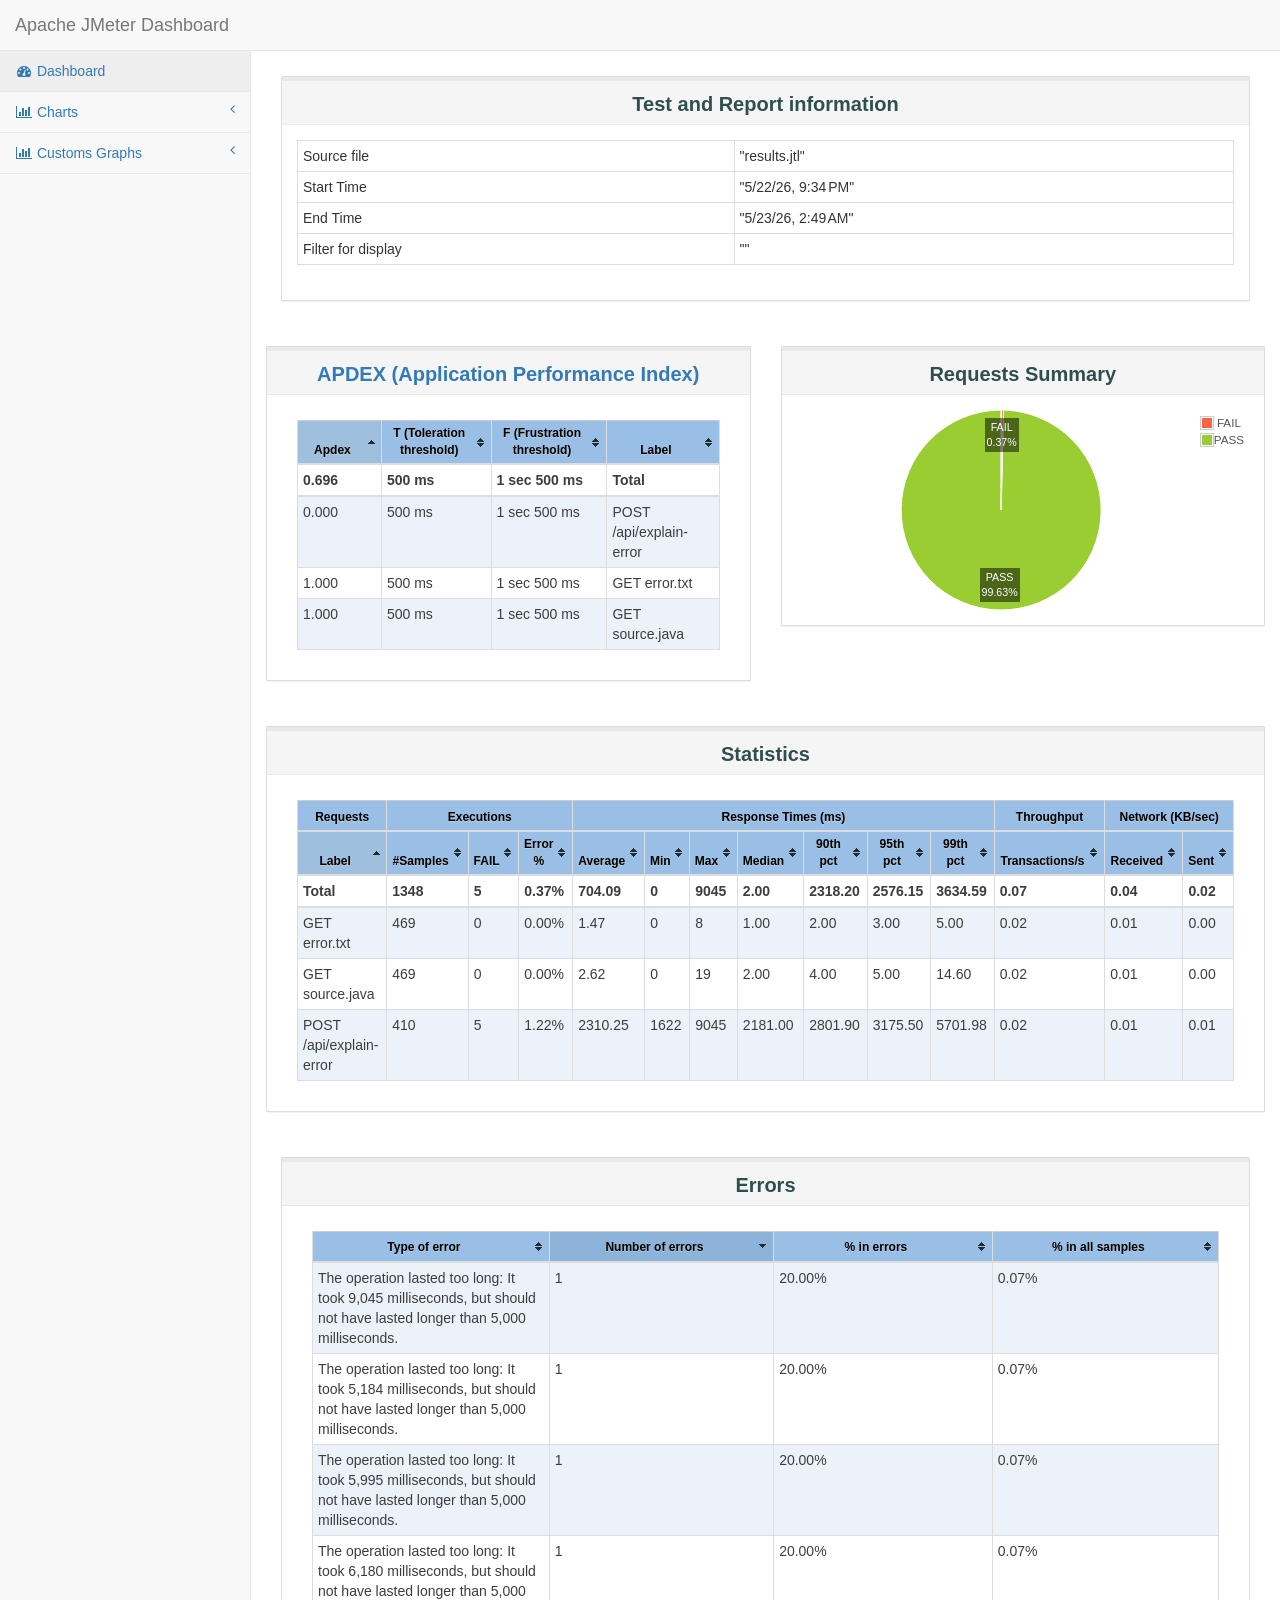
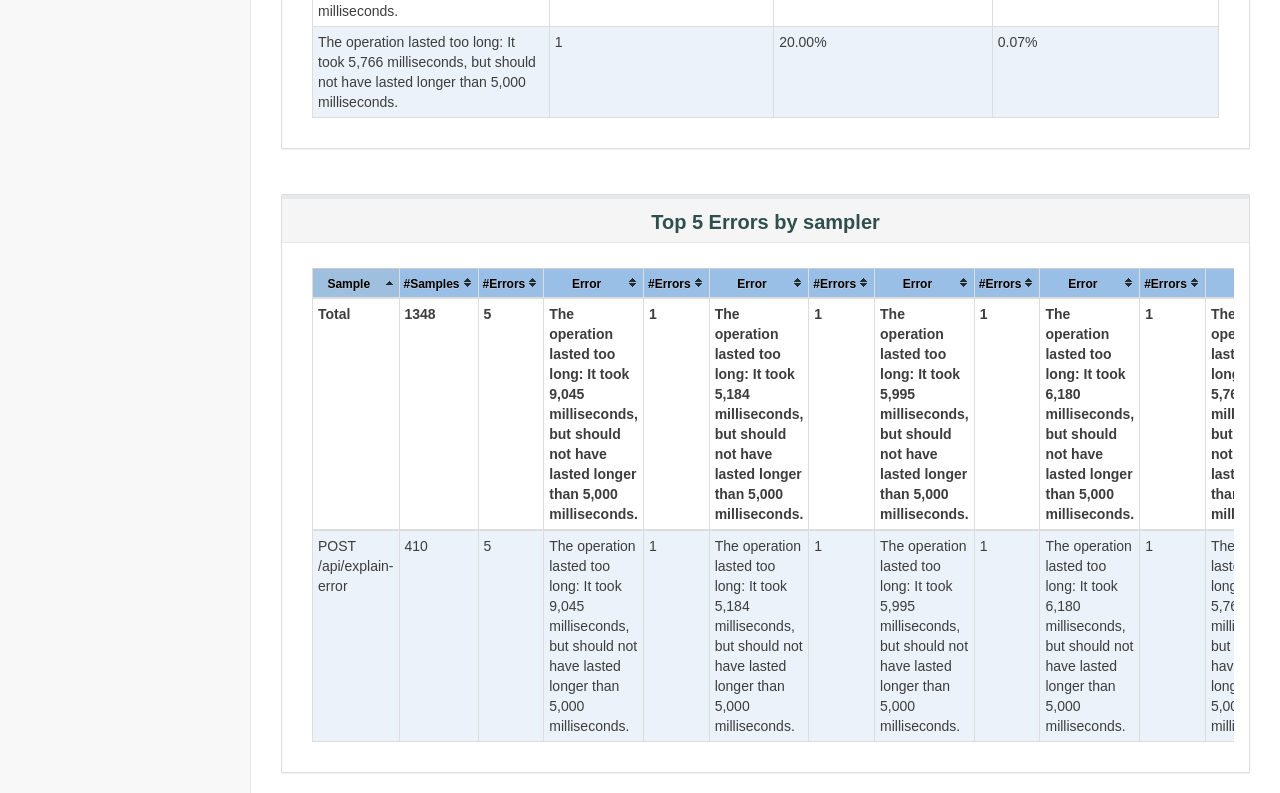
<file: src/test/resources/performancetest/html-report/index.html>
<!DOCTYPE html>
<html lang="en">

<head>

    <meta charset="utf-8">
    <meta http-equiv="X-UA-Compatible" content="IE=edge">
    <meta name="viewport" content="width=device-width, initial-scale=1">
    <meta name="description" content="">
    <meta name="author" content="">

    <title>Apache JMeter Dashboard</title>

     <!-- Bootstrap Core CSS -->
    <link href="sbadmin2-1.0.7/bower_components/bootstrap/dist/css/bootstrap.min.css" rel="stylesheet">

    <!-- MetisMenu CSS -->
    <link href="sbadmin2-1.0.7/bower_components/metisMenu/dist/metisMenu.min.css" rel="stylesheet">

    <!-- Custom CSS -->
    <link href="sbadmin2-1.0.7/dist/css/sb-admin-2.css" rel="stylesheet">

    <!-- Dashboard css -->
    <link href="content/css/dashboard.css" rel="stylesheet">

    <!-- Table sorter -->
    <link href="content/css/theme.blue.css" rel="stylesheet">

    <!-- icon -->
    <link rel="icon" type="image/png" href="content/pages/icon-apache.png" />

    <!-- Custom Fonts -->
    <link href="sbadmin2-1.0.7/bower_components/font-awesome/css/font-awesome.min.css" rel="stylesheet" type="text/css">
</head>

<body>
    <div id="wrapper">
        <nav class="navbar navbar-default navbar-static-top" role="navigation" style="margin-bottom: 0">
            <div class="navbar-header">
                <button type="button" class="navbar-toggle" data-toggle="collapse" data-target=".navbar-collapse">
                    <span class="sr-only">Toggle navigation</span>
                    <span class="icon-bar"></span>
                    <span class="icon-bar"></span>
                    <span class="icon-bar"></span>
                </button>
                <a class="navbar-brand" href="index.html">Apache JMeter Dashboard</a>
            </div>
            <div class="navbar-default sidebar" role="navigation">
                <div class="sidebar-nav navbar-collapse">
                    <ul class="nav" id="side-menu">
                        <li>
                            <a href="index.html"><i class="fa fa-dashboard fa-fw"></i> Dashboard</a>
                        </li>
                        <li>
                            <a href="#"><i class="fa fa-bar-chart-o fa-fw"></i> Charts<span class="fa arrow"></span></a>
                            <ul class="nav nav-second-level">
                                <li>
                                    <a href="content/pages/OverTime.html">Over Time</a>
                                </li>
                                <li>
                                    <a href="content/pages/Throughput.html">Throughput</a>
                                </li>
                                <li>
                                    <a href="content/pages/ResponseTimes.html">Response Times</a>
                                </li>
                            </ul>
                            <!-- /.nav-second-level -->
                        </li>
                        
                        <li>
                            <a href="#"><i class="fa fa-bar-chart-o fa-fw"></i> Customs Graphs<span class="fa arrow"></span></a>
                            <ul class="nav nav-second-level">
                                <li>
                                    <a href="content/pages/CustomsGraphs.html">Over Time</a>
                                </li>
                            </ul>
                        </li>
                    </ul>
                </div>
            </div>
        </nav>
        <div id="page-wrapper">
            <div class="row">
                <div class="col-lg-12">
                     <div class="panel panel-default" >
                        <div class="panel-heading" style="text-align:center;">
                           <p class="dashboard-title">Test and Report information</p>
                        </div>
                        <div class="panel-body">
                        <table id="generalInfos" class="table table-bordered table-condensed " >
                            <tr>
                                <td>Source file</td>
                                <td>"results.jtl"</td>
                            </tr>
                            <tr>
                                <td>Start Time</td>
                                <td>"5/22/26, 9:34 PM"</td>
                            </tr>
                            <tr>
                                <td>End Time</td>
                                <td>"5/23/26, 2:49 AM"</td>
                            </tr>
                                <tr>
                                    <td>Filter for display</td>
                                    <td>""</td>
                                </tr>
                        </table>
                     </div>
                </div>
            </div>
            <div class="row">
                <div class="col-lg-6">
                    <div class="panel panel-default" style="text-align:center;">
                        <div class="panel-heading">
                           <p class="dashboard-title"><a href="https://en.wikipedia.org/wiki/Apdex" target="_blank">APDEX (Application Performance Index)</a></p>
                        </div>
                        <div class="panel-body">
                            <section id="apdex" class="col-md-12 table-responsive">
                                <table id="apdexTable" class="table table-bordered table-condensed tablesorter ">
                                </table>
                            </section>
                        </div>
                    </div>
                </div>
                <div class="col-lg-6" >
                    <div class="panel panel-default" style="text-align:center;">
                        <div class="panel-heading">
                           <p class="dashboard-title">Requests Summary</p>
                        </div>
                           <div class="panel-body">
                            <div class="flot-chart" style="height:200px;">
                                <div class="flot-chart-content" id="flot-requests-summary" style="height:200px;"/>
                            </div>
                        </div>
                    </div>
                </div>
            </div>
            <div class="col-lg-12">
                <div class="panel panel-default" style="text-align:center;">
                       <div class="panel-heading" >
                           <p class="dashboard-title">Statistics</p>
                       </div>
                <div class="panel-body ">
                    <section class="col-md-12 table-responsive">
                        <table id="statisticsTable" class="table table-bordered table-condensed tablesorter " >
                        </table>
                    </section>
                </div>
            </div>
            <div class="col-lg-12">
                <div class="panel panel-default" style="text-align:center;">
                    <div class="panel-heading">
                        <p class="dashboard-title">Errors</p>
                    </div>
                    <div class="panel-body">
                        <section class="col-md-12 table-responsive">
                            <table id="errorsTable" class="table table-bordered table-condensed tablesorter ">
                            </table>
                        </section>
                    </div>
                </div>
            </div>
            <div class="col-lg-12">
                <div class="panel panel-default" style="text-align:center;">
                    <div class="panel-heading">
                        <p class="dashboard-title">Top 5 Errors by sampler</p>
                    </div>
                    <div class="panel-body">
                        <section class="col-md-12 table-responsive">
                            <table id="top5ErrorsBySamplerTable" class="table table-bordered table-condensed tablesorter ">
                            </table>
                        </section>
                    </div>
                </div>
            </div>
        </div>
    </div>

    <!-- jQuery -->
    <script src="sbadmin2-1.0.7/bower_components/jquery/dist/jquery.min.js"></script>

    <!-- Bootstrap Core JavaScript -->
    <script src="sbadmin2-1.0.7/bower_components/bootstrap/dist/js/bootstrap.min.js"></script>
    <script src="sbadmin2-1.0.7/bower_components/flot/excanvas.min.js"></script>
    <script src="sbadmin2-1.0.7/bower_components/flot/jquery.flot.js"></script>
    <script src="sbadmin2-1.0.7/bower_components/flot/jquery.flot.pie.js"></script>
    <script src="sbadmin2-1.0.7/bower_components/flot/jquery.flot.resize.js"></script>
    <script src="sbadmin2-1.0.7/bower_components/flot/jquery.flot.time.js"></script>
    <script src="sbadmin2-1.0.7/bower_components/flot.tooltip/js/jquery.flot.tooltip.min.js"></script>
    <script src="sbadmin2-1.0.7/bower_components/flot-axislabels/jquery.flot.axislabels.js"></script>
    <!-- Metis Menu Plugin JavaScript -->
    <script src="sbadmin2-1.0.7/bower_components/metisMenu/dist/metisMenu.min.js"></script>

    <script src="content/js/dashboard-commons.js"></script>
    <script src="content/js/dashboard.js"></script>

    <!-- Custom Theme JavaScript -->
    <script src="sbadmin2-1.0.7/dist/js/sb-admin-2.js"></script>
    <script type="text/javascript" src="content/js/jquery.tablesorter.min.js"></script>

</body>

</html>
</file>
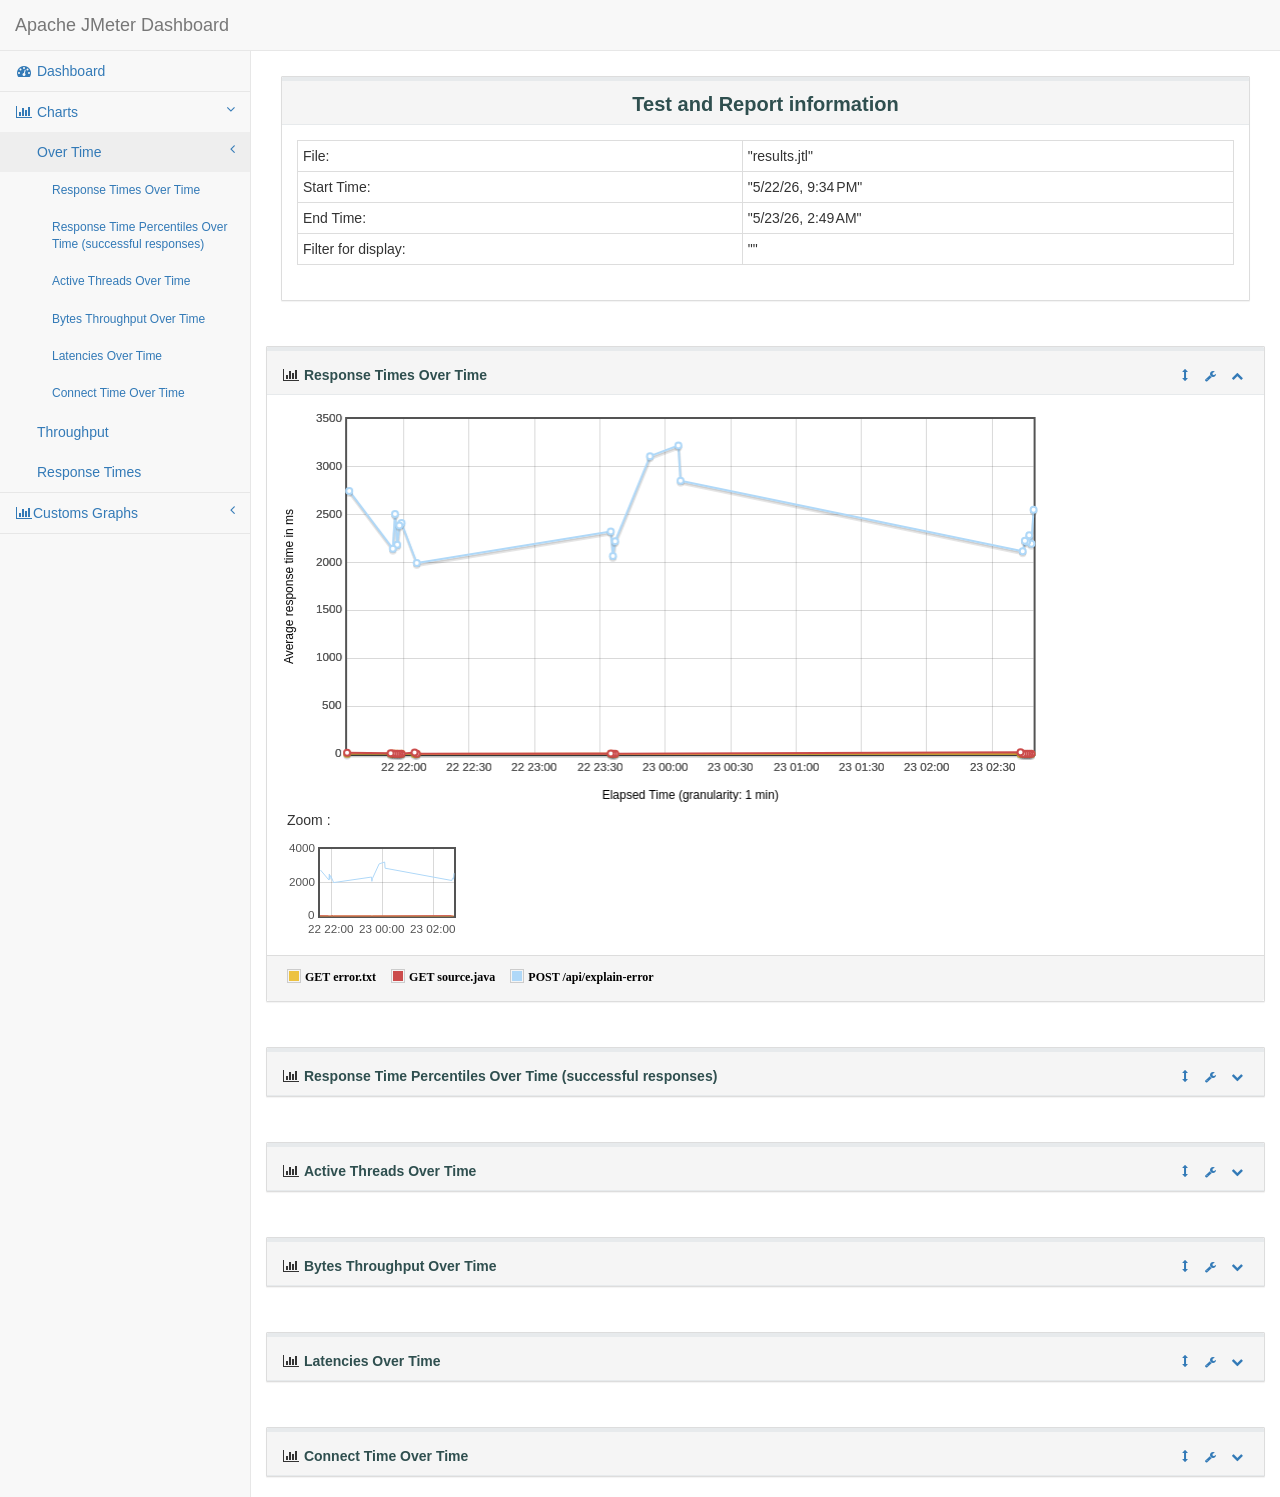
<file: src/test/resources/performancetest/html-report/content/pages/OverTime.html>
<!DOCTYPE html>
<html lang="en">

<head>

    <meta charset="utf-8">
    <meta http-equiv="X-UA-Compatible" content="IE=edge">
    <meta name="viewport" content="width=device-width, initial-scale=1">
    <meta name="description" content="">
    <meta name="author" content="">

    <title>Apache JMeter Dashboard</title>

    <!-- Bootstrap Core CSS -->
    <link href="../../sbadmin2-1.0.7/bower_components/bootstrap/dist/css/bootstrap.min.css" rel="stylesheet">

    <!-- icone onglet -->
    <link rel="icon" type="image/png" href="icon-apache.png" />

    <!-- MetisMenu CSS -->
    <link href="../../sbadmin2-1.0.7/bower_components/metisMenu/dist/metisMenu.min.css" rel="stylesheet">

    <!-- Legends CSS -->
    <link href="../css/legends.css" rel="stylesheet">


    <!-- Custom CSS -->
    <link href="../../sbadmin2-1.0.7/dist/css/sb-admin-2.css" rel="stylesheet">

    <!-- Custom Fonts -->
    <link href="../../sbadmin2-1.0.7/bower_components/font-awesome/css/font-awesome.min.css" rel="stylesheet" type="text/css">

   <!-- JQuery UI style -->
    <link href="../css/jquery-ui.min.css" rel="stylesheet">
    <link href="../css/jquery-ui.structure.min.css" rel="stylesheet">
    <link href="../css/jquery-ui.theme.min.css" rel="stylesheet">
</head>

<body>

    <div id="wrapper">

        <!-- Navigation -->
        <nav class="navbar navbar-default navbar-static-top" role="navigation" style="margin-bottom: 0">
            <div class="navbar-header">
                <button type="button" class="navbar-toggle" data-toggle="collapse" data-target=".navbar-collapse">
                    <span class="sr-only">Toggle navigation</span>
                    <span class="icon-bar"></span>
                    <span class="icon-bar"></span>
                    <span class="icon-bar"></span>
                </button>
                <a class="navbar-brand" href="../../index.html">Apache JMeter Dashboard</a>
            </div>
            <!-- /.navbar-header -->


            <div class="navbar-default sidebar" role="navigation">
                <div class="sidebar-nav navbar-collapse">
                    <ul class="nav" id="side-menu">

                        <li>
                            <a href="../../index.html"><i class="fa fa-dashboard fa-fw"></i> Dashboard</a>
                        </li>
                        <li>
                            <a href="#"><i class="fa fa-bar-chart-o fa-fw"></i> Charts<span class="fa arrow"></span></a>
                            <ul class="nav nav-second-level">
                                <li>
                                    <a href="OverTime.html">Over Time<span class="fa arrow"></span></a>
                                    <ul class="nav nav-third-level in" id="submenu">
                                        <li>
                                            <a href="OverTime.html#responseTimesOverTime" onclick="$('#bodyResponseTimeOverTime').collapse('show');">
                                                Response Times Over Time
                                            </a>
                                        </li>
                                        <li>
                                            <a href="OverTime.html#responseTimePercentilesOverTime" onclick="$('#bodyResponseTimePercentilesOverTime').collapse('show');">
                                                Response Time Percentiles Over Time (successful responses)
                                            </a>
                                        </li>
                                        <li>
                                            <a href="OverTime.html#activeThreadsOverTime" onclick="$('#bodyActiveThreadsOverTime').collapse('show');">
                                                Active Threads Over Time
                                            </a>
                                        </li>
                                        <li>
                                            <a href="OverTime.html#bytesThroughputOverTime" onclick="$('#bodyBytesThroughputOverTime').collapse('show');">
                                                Bytes Throughput Over Time
                                            </a>
                                        </li>
                                        <li>
                                            <a href="OverTime.html#latenciesOverTime" onclick="$('#bodyLatenciesOverTime').collapse('show');">
                                                Latencies Over Time
                                            </a>
                                        </li>
                                        <li>
                                            <a href="OverTime.html#connectTimeOverTime" onclick="$('#bodyConnectTimeOverTime').collapse('show');">
                                                Connect Time Over Time
                                            </a>
                                        </li>
                                    </ul>
                                </li>
                                <li>
                                    <a href="Throughput.html">Throughput</a>
                                </li>
                                <li>
                                    <a href="ResponseTimes.html">Response Times</a>
                                </li>
                            </ul>
                            <!-- /.nav-second-level -->
                        </li>

                        <li>
                            <a href="#"><i class="fa fa-bar-chart-o fa-fw"></i>Customs Graphs<span class="fa arrow"></span></a>
                            <ul class="nav nav-second-level">
                                <li>
                                    <a href="CustomsGraphs.html">Over Time</a>
                                </li>
                            </ul>
                        </li>

                    </ul>
                </div>
                <!-- /.sidebar-collapse -->
            </div>
            <!-- /.navbar-static-side -->
        </nav>
        <!--modal-->
        <div class="modal fade" id="myModal" tabindex="-1" role="dialog" aria-labelledby="myModalLabel" aria-hidden="true">
          <div class="modal-dialog" style="width:90%;height: 5%;">
            <div class="modal-content">
              <div class="modal-header">
                <button type="button" class="close" data-dismiss="modal" aria-label="Close"><span aria-hidden="true">&times;</span></button>
                <h4 class="modal-title" id="myModalLabel">Zoom</h4>
              </div>
              <div class="modal-body">
                <div class="flot-chart">
                    <div class="flot-chart-content" id="flot-modal-content"></div>
                </div>
              </div>
              <div class="modal-footer" id="modalFooter">
                <p id="legendModal" hidden></p>
                <ul id="choicesModal" class="legend"></ul>
              </div>
            </div>
          </div>
        </div>

        <div id="page-wrapper">
            <div class="row">
                <div class="col-lg-12">
                     <div class="panel panel-default" >
                        <div class="panel-heading" style="text-align:center;">
                           <p class="dashboard-title">Test and Report information</p>
                        </div>
                        <div class="panel-body">
                        <table id="generalInfos" class="table table-bordered table-condensed " >
                            <tr>
                                <td>File:</td>
                                <td>"results.jtl"</td>
                            </tr>
                            <tr>
                                <td>Start Time:</td>
                                <td>"5/22/26, 9:34 PM"</td>
                            </tr>
                            <tr>
                                <td>End Time:</td>
                                <td>"5/23/26, 2:49 AM"</td>
                            </tr>
                                <tr>
                                    <td>Filter for display:</td>
                                    <td>""</td>
                                </tr>
                        </table>
                     </div>
                </div>
            </div>
            <!-- /.row -->
            <div class="row" id="graphContainer">

            <!-- /.col-lg-6 -->
            <div class="col-lg-12 portlet" id="responseTimesOverTime">
                    <div class="panel panel-default">
                        <div class="panel-heading portlet-header">
                             <i  class="fa fa-bar-chart-o fa-fw" ></i> 
                            <span type="button" class="span-title dropdown-toggle click-title" data-toggle="collapse" href="#bodyResponseTimeOverTime" aria-expanded="true" aria-controls="bodyResponseTimeOverTime">Response Times Over Time</span>
                             <div class="pull-right">
                                <div class="btn-group">
                                    <a class="btn btn-link btn-xs">
                                        <i class="glyphicon glyphicon-resize-vertical"></i>
                                    </a>
                                    <button type="button" class="btn btn-link btn-xs dropdown-toggle" data-toggle="dropdown">
                                        <i class="fa fa-wrench"></i>
                                    </button>
                                    <ul class="dropdown-menu dropdown-user">
                                        <li><a href="#bodyResponseTimeOverTime" onClick="checkAll('choicesResponseTimesOverTime');">Display all samples</a>
                                        </li>
                                        <li><a href="#bodyResponseTimeOverTime" onClick="uncheckAll('choicesResponseTimesOverTime');">Hide all samples</a>
                                        </li>
                                        <li><a href="#bodyResponseTimeOverTime" onclick="exportToPNG('flotResponseTimesOverTime', this);">Save as PNG</a></li>
                                    </ul>
                                    <button type="button" class="btn btn-link btn-xs dropdown-toggle" data-toggle="collapse" href="#bodyResponseTimeOverTime" aria-expanded="true" aria-controls="bodyResponseTimeOverTime">
                                        <i class="fa fa-chevron-up"></i>
                                    </button>
                                </div>
                            </div>
                        </div>
                        <!-- /.panel-heading -->
                        <div class="collapse in portlet-content" id="bodyResponseTimeOverTime">
                            <div class="panel-body" id="collapseResponseTimesOverTime">
                                <div class="flot-chart">
                                    <div class="flot-chart-content" id="flotResponseTimesOverTime" style="float: left; width:80%;"></div>
                                    <div style="float:left;margin-left:5px">
                                        <p>Zoom :</p>
                                        <div id="overviewResponseTimesOverTime" style="width:190px;height:100px;"></div>
                                    </div>
                                </div>
                            </div>
                            <div class="panel-footer" id="footerResponseTimesOverTime">
                                <p id="legendResponseTimesOverTime" hidden></p>
                                <ul id="choicesResponseTimesOverTime" class="legend"></ul>
                            </div>
                        </div>
                        <!-- /.panel-body -->
                    </div>
                    <!-- /.panel -->
                </div>
                <!-- /.col-lg-12 -->
                
                <!-- /.col-lg-12 -->
                <div class="col-lg-12 portlet" id="responseTimePercentilesOverTime">
                    <div class="panel panel-default">
                        <div class="panel-heading portlet-header">
                            <i class="fa fa-bar-chart-o fa-fw"></i>
                            <span type="button" class="dropdown-toggle click-title span-title" data-toggle="collapse" href="#bodyResponseTimePercentilesOverTime" aria-expanded="true" aria-controls="bodyResponseTimePercentilesOverTime">Response Time Percentiles Over Time (successful responses)</span>
                            <div class="pull-right">
                                <div class="btn-group">
                                    <a class="btn btn-link btn-xs">
                                        <i class="glyphicon glyphicon-resize-vertical"></i>
                                    </a>
                                    <button type="button" class="btn btn-link btn-xs dropdown-toggle" data-toggle="dropdown">
                                        <i class="fa fa-wrench"></i>
                                    </button>
                                    <ul class="dropdown-menu dropdown-user">
                                        <li><a href="#responseTimePercentilesOverTime" onClick="checkAll('choicesResponseTimePercentilesOverTime');">Display all samples</a>
                                        </li>
                                        <li><a href="#responseTimePercentilesOverTime" onClick="uncheckAll('choicesResponseTimePercentilesOverTime');">Hide all samples</a>
                                        </li>
                                        <li><a href="#responseTimePercentilesOverTime" onclick="exportToPNG('flotResponseTimePercentilesOverTime', this);">Save as PNG</a></li>
                                    </ul>
                                    <button type="button" class="btn btn-link btn-xs dropdown-toggle" data-toggle="collapse" href="#bodyResponseTimePercentilesOverTime" aria-expanded="true" aria-controls="bodyResponseTimePercentilesOverTime">
                                        <i class="fa fa-chevron-down"></i>
                                    </button>
                                </div>
                            </div>
                        </div>
                        <!-- /.panel-heading -->
                        <div class="collapse out portlet-content" id="bodyResponseTimePercentilesOverTime">
                            <div class="panel-body" id="collapseConnectTime">
                                <div class="flot-chart">
                                    <div class="flot-chart-content" id="flotResponseTimePercentilesOverTime" style="float: left; width:80%;"></div>
                                    <div style="float:left;margin-left:5px">
                                        <p>Zoom :</p>
                                        <div id="overviewResponseTimePercentilesOverTime" style="width:190px;height:100px;"></div>
                                    </div>
                                </div>
                            </div>
                            <div class="panel-footer" id="footerResponseTimePercentilesOverTime">
                                    <p id="legendResponseTimePercentilesOverTime" hidden></p>
                                    <ul id="choicesResponseTimePercentilesOverTime" class="legend"></ul>
                            </div>
                        </div>
                        <!-- /.panel-body -->

                    </div>
                    <!-- /.panel -->
                </div>
                <!-- /.col-lg-12 -->
                
                <div class="col-lg-12 portlet" id="activeThreadsOverTime">
                    <div class="panel panel-default" >
                        <div class="panel-heading portlet-header">
                           <i class="fa fa-bar-chart-o fa-fw"> </i>  <span type="button" class="span-title dropdown-toggle click-title" data-toggle="collapse" href="#bodyActiveThreadsOverTime" aria-expanded="true" aria-controls="bodyActiveThreadsOverTime">Active Threads Over Time</span>
                           <div class="pull-right">
                                <div class="btn-group">
                                    <a class="drag btn btn-link btn-xs">
                                        <i class="glyphicon glyphicon-resize-vertical"></i>
                                    </a>
                                    <button type="button" class="btn btn-link btn-xs dropdown-toggle" data-toggle="dropdown">
                                        <i class="fa fa-wrench"></i>
                                    </button>
                                    <ul class="dropdown-menu dropdown-user">
                                        <li><a href="#activeThreadsOverTime" onClick="checkAll('choicesActiveThreadsOverTime');">Display all samples</a>
                                        </li>
                                        <li><a href="#activeThreadsOverTime" onClick="uncheckAll('choicesActiveThreadsOverTime');">Hide all samples</a>
                                        </li>
                                        <li><a href="#activeThreadsOverTime" onclick="exportToPNG('flotActiveThreadsOverTime', this);">Save as PNG</a></li>
                                    </ul>
                                    <button type="button" class="btn btn-link btn-xs dropdown-toggle" data-toggle="collapse" href="#bodyActiveThreadsOverTime" aria-expanded="true" aria-controls="bodyActiveThreadsOverTime">
                                        <i class="fa fa-chevron-down"></i>
                                    </button>
                                </div>
                            </div>
                        </div>
                        <!-- /.panel-heading -->
                        <div class="collapse out portlet-content" id="bodyActiveThreadsOverTime">
                            <div class="panel-body" id="collapseActiveThreadsOverTime">
                                <div class="flot-chart">
                                    <div class="flot-chart-content" id="flotActiveThreadsOverTime" style="float: left; width:80%;"></div>
                                    <div style="float:left;margin-left:5px">
                                        <p>Zoom :</p>
                                        <div id="overviewActiveThreadsOverTime" style="width:190px;height:100px;"></div>
                                    </div>
                                </div>
                            </div>
                            <div class="panel-footer" id="footerActiveThreadsOverTime">
                                    <p id="legendActiveThreadsOverTime" hidden></p>
                                    <ul id="choicesActiveThreadsOverTime" class="legend">

                                    </ul>
                                </div>
                        </div>
                        <!-- /.panel-body -->
                    </div>
                    <!-- /.panel -->
                </div>
                

                <div class="col-lg-12 portlet" id="bytesThroughputOverTime">
                    <div class="panel panel-default">
                        <div class="panel-heading portlet-header">
                             <i class="fa fa-bar-chart-o fa-fw" ></i> <span type="button" class="dropdown-toggle click-title span-title" data-toggle="collapse" href="#bodyBytesThroughputOverTime" aria-expanded="true" aria-controls="bodyBytesThroughputOverTime">Bytes Throughput Over Time</span>
                           <div class="pull-right">
                                <div class="btn-group">
                                    <a class="btn btn-link btn-xs">
                                        <i class="glyphicon glyphicon-resize-vertical"></i>
                                    </a>
                                    <button type="button" class="btn btn-link btn-xs dropdown-toggle" data-toggle="dropdown">
                                        <i class="fa fa-wrench"></i>
                                    </button>
                                    <ul class="dropdown-menu dropdown-user">
                                        <li><a href="#bytesThroughputOverTime" onClick="checkAll('choicesBytesThroughputOverTime');">Display all samples</a>
                                        </li>
                                        <li><a href="#bytesThroughputOverTime" onClick="uncheckAll('choicesBytesThroughputOverTime');">Hide all samples</a>
                                        </li>
                                        <li><a href="#bytesThroughputOverTime" onclick="exportToPNG('flotBytesThroughputOverTime', this);">Save as PNG</a></li>
                                    </ul>
                                    <button type="button" class="btn btn-link btn-xs dropdown-toggle" data-toggle="collapse" href="#bodyBytesThroughputOverTime" aria-expanded="true" aria-controls="bodyBytesThroughputOverTime">
                                        <i class="fa fa-chevron-down"></i>
                                    </button>
                                </div>
                            </div>
                        </div>
                        <!-- /.panel-heading -->
                        <div class="collapse out portlet-content" id="bodyBytesThroughputOverTime">
                            <div class="panel-body " id="collapseBytes">
                                <div class="flot-chart">
                                    <div class="flot-chart-content" id="flotBytesThroughputOverTime" style="float: left; width:80%;"></div>
                                    <div style="float:left;margin-left:5px">
                                        <p>Zoom :</p>
                                        <div id="overviewBytesThroughputOverTime" style="width:190px;height:100px;"></div>
                                    </div>
                                </div>
                            </div>
                            <!-- /.panel-body -->
                            <div class="panel-footer" id="footerBytesThroughputOverTime">
                                <p id="legendBytesThroughputOverTime" hidden></p>
                                <ul id="choicesBytesThroughputOverTime" class="legend"></ul>
                            </div>
                        </div>
                    </div>
                    <!-- /.panel -->
                </div>

                <!-- /.col-lg-6 -->
                <div class="col-lg-12 portlet" id="latenciesOverTime">
                    <div class="panel panel-default">
                        <div class="panel-heading portlet-header">
                            <i class="fa fa-bar-chart-o fa-fw"></i>
                            <span type="button" class="dropdown-toggle click-title span-title" data-toggle="collapse" href="#bodyLatenciesOverTime" aria-expanded="true" aria-controls="bodyLatenciesOverTime">Latencies Over Time</span>
                            <div class="pull-right">
                                <div class="btn-group">
                                    <a class="btn btn-link btn-xs">
                                        <i class="glyphicon glyphicon-resize-vertical"></i>
                                    </a>
                                    <button type="button" class="btn btn-link btn-xs dropdown-toggle" data-toggle="dropdown">
                                        <i class="fa fa-wrench"></i>
                                    </button>
                                    <ul class="dropdown-menu dropdown-user">
                                        <li><a href="#latenciesOverTime" onClick="checkAll('choicesLatenciesOverTime');">Display all samples</a>
                                        </li>
                                        <li><a href="#latenciesOverTime" onClick="uncheckAll('choicesLatenciesOverTime');">Hide all samples</a>
                                        </li>
                                        <li><a href="#latenciesOverTime" onclick="exportToPNG('flotLatenciesOverTime', this);">Save as PNG</a></li>
                                    </ul>
                                    <button type="button" class="btn btn-link btn-xs dropdown-toggle" data-toggle="collapse" href="#bodyLatenciesOverTime" aria-expanded="true" aria-controls="bodyLatenciesOverTime">
                                        <i class="fa fa-chevron-down"></i>
                                    </button>
                                </div>
                            </div>
                        </div>
                        <!-- /.panel-heading -->
                        <div class="collapse out portlet-content" id="bodyLatenciesOverTime">
                            <div class="panel-body" id="collapseLatencies">
                                <div class="flot-chart">
                                    <div class="flot-chart-content" id="flotLatenciesOverTime" style="float: left; width:80%;"></div>
                                    <div style="float:left;margin-left:5px">
                                        <p>Zoom :</p>
                                        <div id="overviewLatenciesOverTime" style="width:190px;height:100px;"></div>
                                    </div>
                                </div>
                            </div>
                            <div class="panel-footer" id="footerLatenciesOverTime">
                                    <p id="legendLatenciesOverTime" hidden></p>
                                    <ul id="choicesLatenciesOverTime" class="legend"></ul>
                            </div>
                        </div>
                        <!-- /.panel-body -->

                    </div>
                    <!-- /.panel -->
                </div>

                <!-- /.col-lg-6 -->
                <div class="col-lg-12 portlet" id="connectTimeOverTime">
                    <div class="panel panel-default">
                        <div class="panel-heading portlet-header">
                            <i class="fa fa-bar-chart-o fa-fw"></i>
                            <span type="button" class="dropdown-toggle click-title span-title" data-toggle="collapse" href="#bodyConnectTimeOverTime" aria-expanded="true" aria-controls="bodyConnectTimeOverTime">Connect Time Over Time</span>
                            <div class="pull-right">
                                <div class="btn-group">
                                    <a class="btn btn-link btn-xs">
                                        <i class="glyphicon glyphicon-resize-vertical"></i>
                                    </a>
                                    <button type="button" class="btn btn-link btn-xs dropdown-toggle" data-toggle="dropdown">
                                        <i class="fa fa-wrench"></i>
                                    </button>
                                    <ul class="dropdown-menu dropdown-user">
                                        <li><a href="#connectTimeOverTime" onClick="checkAll('choicesConnectTimeOverTime');">Display all samples</a>
                                        </li>
                                        <li><a href="#connectTimeOverTime" onClick="uncheckAll('choicesConnectTimeOverTime');">Hide all samples</a>
                                        </li>
                                        <li><a href="#connectTimeOverTime" onclick="exportToPNG('flotConnectTimeOverTime', this);">Save as PNG</a></li>
                                    </ul>
                                    <button type="button" class="btn btn-link btn-xs dropdown-toggle" data-toggle="collapse" href="#bodyConnectTimeOverTime" aria-expanded="true" aria-controls="bodyConnectTimeOverTime">
                                        <i class="fa fa-chevron-down"></i>
                                    </button>
                                </div>
                            </div>
                        </div>
                        <!-- /.panel-heading -->
                        <div class="collapse out portlet-content" id="bodyConnectTimeOverTime">
                            <div class="panel-body" id="collapseConnectTime">
                                <div class="flot-chart">
                                    <div class="flot-chart-content" id="flotConnectTimeOverTime" style="float: left; width:80%;"></div>
                                    <div style="float:left;margin-left:5px">
                                        <p>Zoom :</p>
                                        <div id="overviewConnectTimeOverTime" style="width:190px;height:100px;"></div>
                                    </div>
                                </div>
                            </div>
                            <div class="panel-footer" id="footerConnectTimeOverTime">
                                    <p id="legendConnectTimeOverTime" hidden></p>
                                    <ul id="choicesConnectTimeOverTime" class="legend"></ul>
                            </div>
                        </div>
                        <!-- /.panel-body -->

                    </div>
                    <!-- /.panel -->
                </div>
                <!-- /.col-lg-6 -->
            </div>
            <!-- /.row -->
        </div>
        <!-- /#page-wrapper -->

    </div>
    <!-- /#wrapper -->

    <!-- jQuery -->
    <script src="../../sbadmin2-1.0.7/bower_components/jquery/dist/jquery.min.js"></script>

    <!-- Bootstrap Core JavaScript -->
    <script src="../../sbadmin2-1.0.7/bower_components/bootstrap/dist/js/bootstrap.min.js"></script>

    <!-- Metis Menu Plugin JavaScript -->
    <script src="../../sbadmin2-1.0.7/bower_components/metisMenu/dist/metisMenu.min.js"></script>

    <!-- Flot Charts JavaScript -->
    <script src="../../sbadmin2-1.0.7/bower_components/flot/excanvas.min.js"></script>
    <script src="../../sbadmin2-1.0.7/bower_components/flot/jquery.flot.js"></script>
    <script src="../../sbadmin2-1.0.7/bower_components/flot/jquery.flot.pie.js"></script>
    <script src="../../sbadmin2-1.0.7/bower_components/flot/jquery.flot.resize.js"></script>
    <script src="../../sbadmin2-1.0.7/bower_components/flot/jquery.flot.canvas.js"></script>
    <script src="../../sbadmin2-1.0.7/bower_components/flot/jquery.flot.time.js"></script>
    <script src="../../sbadmin2-1.0.7/bower_components/flot/jquery.flot.selection.js"></script>
    <script src="../../sbadmin2-1.0.7/bower_components/flot.tooltip/js/jquery.flot.tooltip.min.js"></script>
    <script src="../../sbadmin2-1.0.7/bower_components/flot-axislabels/jquery.flot.axislabels.js"></script>
    <script src="../js/jquery.flot.stack.js"></script>
    <script src="../js/hashtable.js"></script>
    <script src="../js/jquery.numberformatter-1.2.3.min.js"></script>
    <script src="../js/curvedLines.js"></script>
    <script src="../js/dashboard-commons.js"></script>
    <script src="../js/graph.js"></script>
    <script src="../js/jquery-ui.min.js"></script>
    <script src="../js/jquery.cookie.js"></script>
    <!-- Custom Theme JavaScript -->
    <script src="../../sbadmin2-1.0.7/dist/js/sb-admin-2.js"></script>

</body>

</html>
</file>
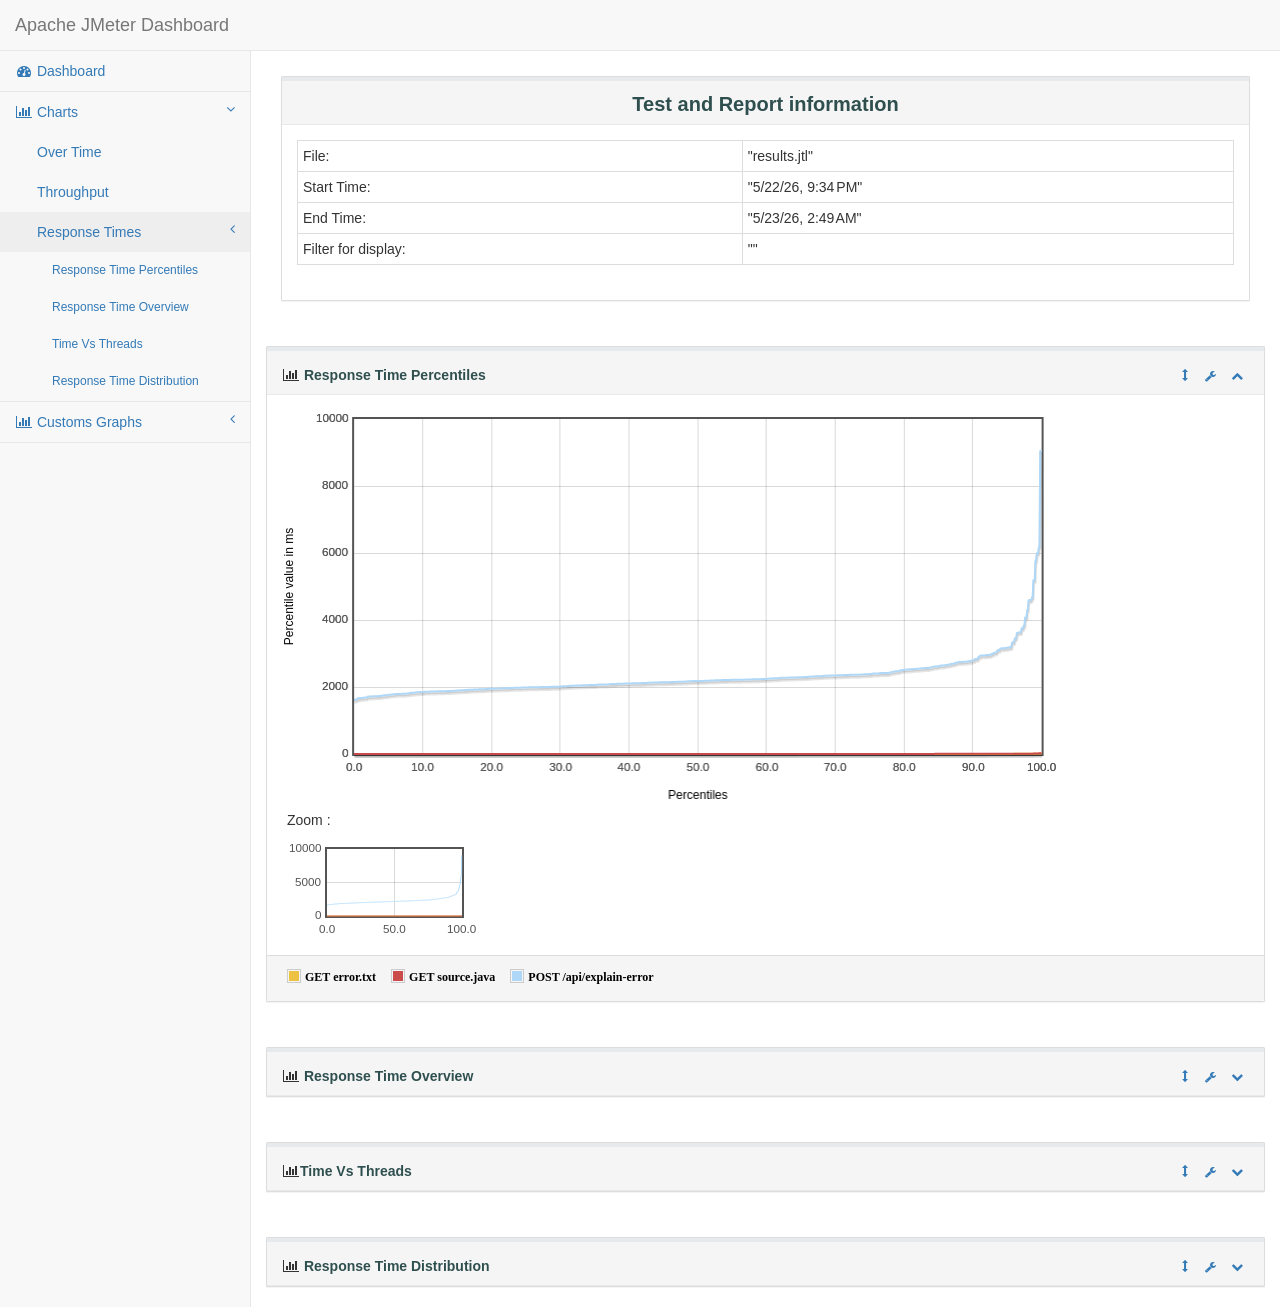
<file: src/test/resources/performancetest/html-report/content/pages/ResponseTimes.html>
<!DOCTYPE html>
<html lang="en">

<head>

    <meta charset="utf-8">
    <meta http-equiv="X-UA-Compatible" content="IE=edge">
    <meta name="viewport" content="width=device-width, initial-scale=1">
    <meta name="description" content="">
    <meta name="author" content="">

    <title>Apache JMeter Dashboard</title>

    <!-- Bootstrap Core CSS -->
    <link href="../../sbadmin2-1.0.7/bower_components/bootstrap/dist/css/bootstrap.min.css" rel="stylesheet">

    <!-- icone onglet -->
    <link rel="icon" type="image/png" href="icon-apache.png" />

    <!-- MetisMenu CSS -->
    <link href="../../sbadmin2-1.0.7/bower_components/metisMenu/dist/metisMenu.min.css" rel="stylesheet">

    <!-- Legends CSS -->
    <link href="../css/legends.css" rel="stylesheet">


    <!-- Custom CSS -->
    <link href="../../sbadmin2-1.0.7/dist/css/sb-admin-2.css" rel="stylesheet">

    <!-- Custom Fonts -->
    <link href="../../sbadmin2-1.0.7/bower_components/font-awesome/css/font-awesome.min.css" rel="stylesheet" type="text/css">

   <!-- JQuery UI style -->
    <link href="../css/jquery-ui.min.css" rel="stylesheet">
    <link href="../css/jquery-ui.structure.min.css" rel="stylesheet">
    <link href="../css/jquery-ui.theme.min.css" rel="stylesheet">
</head>

<body>

    <div id="wrapper">

        <!-- Navigation -->
        <nav class="navbar navbar-default navbar-static-top" role="navigation" style="margin-bottom: 0">
            <div class="navbar-header">
                <button type="button" class="navbar-toggle" data-toggle="collapse" data-target=".navbar-collapse">
                    <span class="sr-only">Toggle navigation</span>
                    <span class="icon-bar"></span>
                    <span class="icon-bar"></span>
                    <span class="icon-bar"></span>
                </button>
                <a class="navbar-brand" href="../../index.html">Apache JMeter Dashboard</a>
            </div>
            <!-- /.navbar-header -->


            <div class="navbar-default sidebar" role="navigation">
                <div class="sidebar-nav navbar-collapse">
                    <ul class="nav" id="side-menu">

                        <li>
                            <a href="../../index.html"><i class="fa fa-dashboard fa-fw"></i> Dashboard</a>
                        </li>
                        <li>
                            <a href="#"><i class="fa fa-bar-chart-o fa-fw"></i> Charts<span class="fa arrow"></span></a>
                            <ul class="nav nav-second-level">
                                <li>
                                    <a href="OverTime.html">Over Time</a>

                                </li>
                                <li>
                                    <a href="Throughput.html">Throughput</a>
                                </li>
                                <li>
                                    <a href="ResponseTimes.html">Response Times<span class="fa arrow"></span></a>

                                    <ul class="nav nav-third-level in" id="submenu">
                                        <li>
                                            <a href="ResponseTimes.html#responseTimePercentiles" onclick="$('#bodyResponseTimePercentiles').collapse('show');">
                                                Response Time Percentiles
                                            </a>
                                        </li>
                                        <li>
                                            <a href="ResponseTimes.html#syntheticResponseTimeDistribution" onclick="$('#bodySyntheticResponseTimeDistribution').collapse('show');">
                                                Response Time Overview
                                            </a>
                                        </li>
                                        <li>
                                            <a href="ResponseTimes.html#timeVsThreads" onclick="$('#bodyTimeVsThreads').collapse('show');">Time Vs Threads</a>
                                        </li>
                                        <li>
                                            <a href="ResponseTimes.html#responseTimeDistribution" onclick="$('#bodyResponseTimeDistribution').collapse('show');">
                                                Response Time Distribution
                                            </a>
                                        </li>
                                    </ul>

                                </li>
                            </ul>
                            <!-- /.nav-second-level -->
                        </li>
                        <li>
                            <a href="#"><i class="fa fa-bar-chart-o fa-fw"></i> Customs Graphs<span class="fa arrow"></span></a>
                            <ul class="nav nav-second-level">
                                <li>
                                    <a href="CustomsGraphs.html">Over Time</a>
                                </li>
                            </ul>
                        </li>
                    </ul>
                </div>
                <!-- /.sidebar-collapse -->
            </div>
            <!-- /.navbar-static-side -->
        </nav>

        <div id="page-wrapper">
            <div class="row">
                <div class="col-lg-12">
                     <div class="panel panel-default" >
                        <div class="panel-heading" style="text-align:center;">
                           <p class="dashboard-title">Test and Report information</p>
                        </div>
                        <div class="panel-body">
                        <table id="generalInfos" class="table table-bordered table-condensed " >
                            <tr>
                                <td>File:</td>
                                <td>"results.jtl"</td>
                            </tr>
                            <tr>
                                <td>Start Time:</td>
                                <td>"5/22/26, 9:34 PM"</td>
                            </tr>
                            <tr>
                                <td>End Time:</td>
                                <td>"5/23/26, 2:49 AM"</td>
                            </tr>
                                <tr>
                                    <td>Filter for display:</td>
                                    <td>""</td>
                                </tr>
                        </table>
                     </div>
                </div>
            </div>
            <!-- /.row -->
            <div class="row" id="graphContainer">
                <div class="col-lg-12 portlet" id="responseTimePercentiles">
                    <div class="panel panel-default">
                        <div class="panel-heading portlet-header">
                            <i class="fa fa-bar-chart-o fa-fw"></i>  <span type="button" class="span-title dropdown-toggle click-title" data-toggle="collapse" href="#bodyResponseTimePercentiles" aria-expanded="true" aria-controls="bodyResponseTimePercentiles">Response Time Percentiles</span>
                            <div class="pull-right">
                                <div class="btn-group">
                                    <a class="drag btn btn-link btn-xs">
                                        <i class="glyphicon glyphicon-resize-vertical"></i>
                                    </a>
                                    <button type="button" class="btn btn-link btn-xs dropdown-toggle" data-toggle="dropdown">
                                        <i class="fa fa-wrench"></i>
                                    </button>
                                    <ul class="dropdown-menu dropdown-user">
                                        <li><a href="#responseTimePercentiles" onClick="checkAll('choicesResponseTimePercentiles');">Display all samples</a>
                                        </li>
                                        <li><a href="#responseTimePercentiles" onClick="uncheckAll('choicesResponseTimePercentiles');">Hide all samples</a>
                                        </li>
                                        <li><a href="#responseTimePercentiles" onclick="exportToPNG('flotResponseTimesPercentiles', this);">Save as PNG</a></li>
                                    </ul>
                                    <button type="button" class="btn btn-link btn-xs dropdown-toggle" data-toggle="collapse" href="#bodyResponseTimePercentiles" aria-expanded="true" aria-controls="bodyResponseTimePercentiles">
                                        <i class="fa fa-chevron-up"></i>
                                    </button>
                                </div>
                            </div>
                        </div>
                        <!-- /.panel-heading -->
                        <div class="collapse in portlet-content" id="bodyResponseTimePercentiles">
                            <div class="panel-body" id="collapseResponseTimePercentiles">
                                <div class="flot-chart">
                                    <div class="flot-chart-content" id="flotResponseTimesPercentiles" style="float: left; width:80%;"></div>
                                    <div style="float:left;margin-left:5px">
                                        <p>Zoom :</p>
                                        <div id="overviewResponseTimesPercentiles" style="width:190px;height:100px;"></div>
                                    </div>
                                </div>
                            </div>
                            <div class="panel-footer" id="footerPercentiles">
                                <p id="legendResponseTimePercentiles" hidden></p>
                                <ul id="choicesResponseTimePercentiles" class="legend">

                                </ul>
                            </div>
                        </div>
                        <!-- /.panel-body -->
                    </div>
                    <!-- /.panel -->
                </div>
                <div class="col-lg-12 portlet" id="syntheticResponseTimeDistribution">
                    <div class="panel panel-default">
                        <div class="panel-heading portlet-header">
                            <i class="fa fa-bar-chart-o fa-fw"></i>  <span type="button" class="dropdown-toggle click-title span-title" data-toggle="collapse" href="#bodySyntheticResponseTimeDistribution" aria-expanded="true" aria-controls="bodySyntheticResponseTimeDistribution">Response Time Overview</span>
                            <div class="pull-right">
                                <div class="btn-group">
                                    <a class="drag btn btn-link btn-xs">
                                        <i class="glyphicon glyphicon-resize-vertical"></i>
                                    </a>
                                    <button type="button" class="btn btn-link btn-xs dropdown-toggle" data-toggle="dropdown">
                                        <i class="fa fa-wrench"></i>
                                    </button>
                                    <ul class="dropdown-menu dropdown-user">
                                        <li><a href="#syntheticResponseTimeDistribution" onClick="checkAll('choicesSyntheticResponseTimeDistribution');">Display all samples</a>
                                        </li>
                                        <li><a href="#syntheticResponseTimeDistribution" onClick="uncheckAll('choicesSyntheticResponseTimeDistribution');">Hide all samples</a>
                                        </li>
                                        <li><a href="#syntheticResponseTimeDistribution" onclick="exportToPNG('flotSyntheticResponseTimesDistribution', this);">Save as PNG</a></li>
                                    </ul>
                                    <button type="button" class="btn btn-link btn-xs dropdown-toggle" data-toggle="collapse" href="#bodySyntheticResponseTimeDistribution" aria-expanded="true" aria-controls="bodySyntheticResponseTimeDistribution">
                                        <i class="fa fa-chevron-down"></i>
                                    </button>
                                </div>
                            </div>
                        </div>
                        <!-- /.panel-heading -->
                        <div class="collapse out portlet-content" id="bodySyntheticResponseTimeDistribution">
                            <div class="panel-body" id="collapseSyntheticResponseTimeDistribution">

                                <div class="flot-chart">
                                    <div class="flot-chart-content" id="flotSyntheticResponseTimeDistribution"></div>
                                </div>
                            </div>
                            <div class="panel-footer" id="footerSyntheticResponseTimeDistribution">
                                <p id="legendSyntheticResponseTimeDistribution" hidden></p>
                                <ul id="choicesSyntheticResponseTimeDistribution" class="legend">

                                </ul>
                            </div>
                        </div>
                        <!-- /.panel-body -->
                    </div>
                    <!-- /.panel -->
                </div>
                <div class="col-lg-12 portlet" id="timeVsThreads">
                    <div class="panel panel-default">
                        <div class="panel-heading portlet-header">
                           <i class="fa fa-bar-chart-o fa-fw"></i><span type="button" class="span-title dropdown-toggle click-title" data-toggle="collapse" href="#bodyTimeVsThreads" aria-expanded="true" aria-controls="bodyTimeVsThreads">Time Vs Threads</span>
                           <div class="pull-right">
                                <div class="btn-group">
                                    <a class="drag btn btn-link btn-xs">
                                        <i class="glyphicon glyphicon-resize-vertical"></i>
                                    </a>
                                    <button type="button" class="btn btn-link btn-xs dropdown-toggle" data-toggle="dropdown">
                                        <i class="fa fa-wrench"></i>
                                    </button>
                                    <ul class="dropdown-menu dropdown-user">
                                        <li><a href="#timeVsThreads" onClick="checkAll('choicesTimeVsThreads');">Display all samples</a>
                                        </li>
                                        <li><a href="#timeVsThreads" onClick="uncheckAll('choicesTimeVsThreads');">Hide all samples</a>
                                        </li>
                                        <li><a href="#timeVsThreads" onclick="exportToPNG('flotTimesVsThreads', this);">Save as PNG</a></li>
                                    </ul>
                                    <button type="button" class="btn btn-link btn-xs dropdown-toggle" data-toggle="collapse" href="#bodyTimeVsThreads" aria-expanded="true" aria-controls="bodyTimeVsThreads">
                                        <i class="fa fa-chevron-down"></i>
                                    </button>
                                </div>
                            </div>
                        </div>
                        <!-- /.panel-heading -->
                        <div class="collapse out portlet-content" id="bodyTimeVsThreads">
                            <div class="panel-body" id="collapseTimeVsThreads">
                                <div class="flot-chart">
                                    <div class="flot-chart-content" id="flotTimesVsThreads" style="float: left; width:80%;"></div>
                                    <div style="float:left;margin-left:5px">
                                        <p>Zoom :</p>
                                        <div id="overviewTimesVsThreads" style="width:190px;height:100px;"></div>
                                    </div>
                                </div>
                            </div>
                            <div class="panel-footer" id="footerTimeVsThreads">
                                <p id="legendTimeVsThreads" hidden></p>
                                <ul id="choicesTimeVsThreads" class="legend"></ul>
                            </div>
                        </div>
                        <!-- /.panel-body -->
                    </div>
                    <!-- /.panel -->
                </div>
                <div class="col-lg-12 portlet" id="responseTimeDistribution">
                    <div class="panel panel-default">
                        <div class="panel-heading portlet-header">
                           <i class="fa fa-bar-chart-o fa-fw"></i> <span type="button" class="dropdown-toggle click-title span-title" data-toggle="collapse" href="#bodyResponseTimeDistribution" aria-expanded="true" aria-controls="bodyResponseTimeDistribution">Response Time Distribution</span>
                           <div class="pull-right">
                                <div class="btn-group">
                                    <a class="drag btn btn-link btn-xs">
                                        <i class="glyphicon glyphicon-resize-vertical"></i>
                                    </a>
                                    <button type="button" class="btn btn-link btn-xs dropdown-toggle" data-toggle="dropdown">
                                        <i class="fa fa-wrench"></i>
                                    </button>
                                    <ul class="dropdown-menu dropdown-user">
                                        <li><a href="#responseTimeDistribution" onClick="checkAll('choicesResponseTimeDistribution');">Display all samples</a>
                                        </li>
                                        <li><a href="#responseTimeDistribution" onClick="uncheckAll('choicesResponseTimeDistribution');">Hide all samples</a>
                                        </li>
                                        <li><a href="#responseTimeDistribution" onclick="exportToPNG('flotResponseTimeDistribution', this);">Save as PNG</a></li>
                                    </ul>
                                    <button type="button" class="btn btn-link btn-xs dropdown-toggle" data-toggle="collapse" href="#bodyResponseTimeDistribution" aria-expanded="true" aria-controls="bodyResponseTimeDistribution">
                                        <i class="fa fa-chevron-down"></i>
                                    </button>
                                </div>
                            </div>
                        </div>
                        <!-- /.panel-heading -->
                        <div class="collapse out portlet-content" id="bodyResponseTimeDistribution">
                            <div class="panel-body" id="collapseResponseTimeDistribution">

                                <div class="flot-chart">
                                    <div class="flot-chart-content" id="flotResponseTimeDistribution"></div>
                                </div>
                            </div>
                            <div class="panel-footer" id="footerResponseTimeDistribution">
                                <p id="legendResponseTimeDistribution" hidden></p>
                                <ul id="choicesResponseTimeDistribution" class="legend">

                                </ul>
                            </div>
                        </div>
                        <!-- /.panel-body -->
                    </div>
                    <!-- /.panel -->
                </div>

                <!-- /.col-lg-6 -->
            </div>
            <!-- /.row -->
        </div>
        <!-- /#page-wrapper -->

    </div>
    <!-- /#wrapper -->

     <!-- jQuery -->
    <script src="../../sbadmin2-1.0.7/bower_components/jquery/dist/jquery.min.js"></script>

    <!-- Bootstrap Core JavaScript -->
    <script src="../../sbadmin2-1.0.7/bower_components/bootstrap/dist/js/bootstrap.min.js"></script>

    <!-- Metis Menu Plugin JavaScript -->
    <script src="../../sbadmin2-1.0.7/bower_components/metisMenu/dist/metisMenu.min.js"></script>

    <!-- Flot Charts JavaScript -->
    <script src="../../sbadmin2-1.0.7/bower_components/flot/excanvas.min.js"></script>
    <script src="../../sbadmin2-1.0.7/bower_components/flot/jquery.flot.js"></script>
    <script src="../../sbadmin2-1.0.7/bower_components/flot/jquery.flot.pie.js"></script>
    <script src="../../sbadmin2-1.0.7/bower_components/flot/jquery.flot.resize.js"></script>
    <script src="../../sbadmin2-1.0.7/bower_components/flot/jquery.flot.canvas.js"></script>
    <script src="../../sbadmin2-1.0.7/bower_components/flot/jquery.flot.navigate.js"></script>
    <script src="../../sbadmin2-1.0.7/bower_components/flot/jquery.flot.time.js"></script>
    <script src="../../sbadmin2-1.0.7/bower_components/flot/jquery.flot.selection.js"></script>
    <script src="../../sbadmin2-1.0.7/bower_components/flot.tooltip/js/jquery.flot.tooltip.min.js"></script>
    <script src="../../sbadmin2-1.0.7/bower_components/flot-axislabels/jquery.flot.axislabels.js"></script>
    <script src="../js/hashtable.js"></script>
    <script src="../js/jquery.numberformatter-1.2.3.min.js"></script>
    <script src="../js/curvedLines.js"></script>
    <script src="../js/dashboard-commons.js"></script>
    <script src="../js/graph.js"></script>
    <script src="../js/jquery-ui.min.js"></script>
    <script src="../../sbadmin2-1.0.7/bower_components/flot/jquery.flot.threshold.js"></script>
    <!-- Custom Theme JavaScript -->
    <script src="../../sbadmin2-1.0.7/dist/js/sb-admin-2.js"></script>
    <script src="../js/jquery.cookie.js"></script>

    <script src="../../sbadmin2-1.0.7/bower_components/flot/jquery.flot.symbol.js"></script>

</body>

</html>
</file>
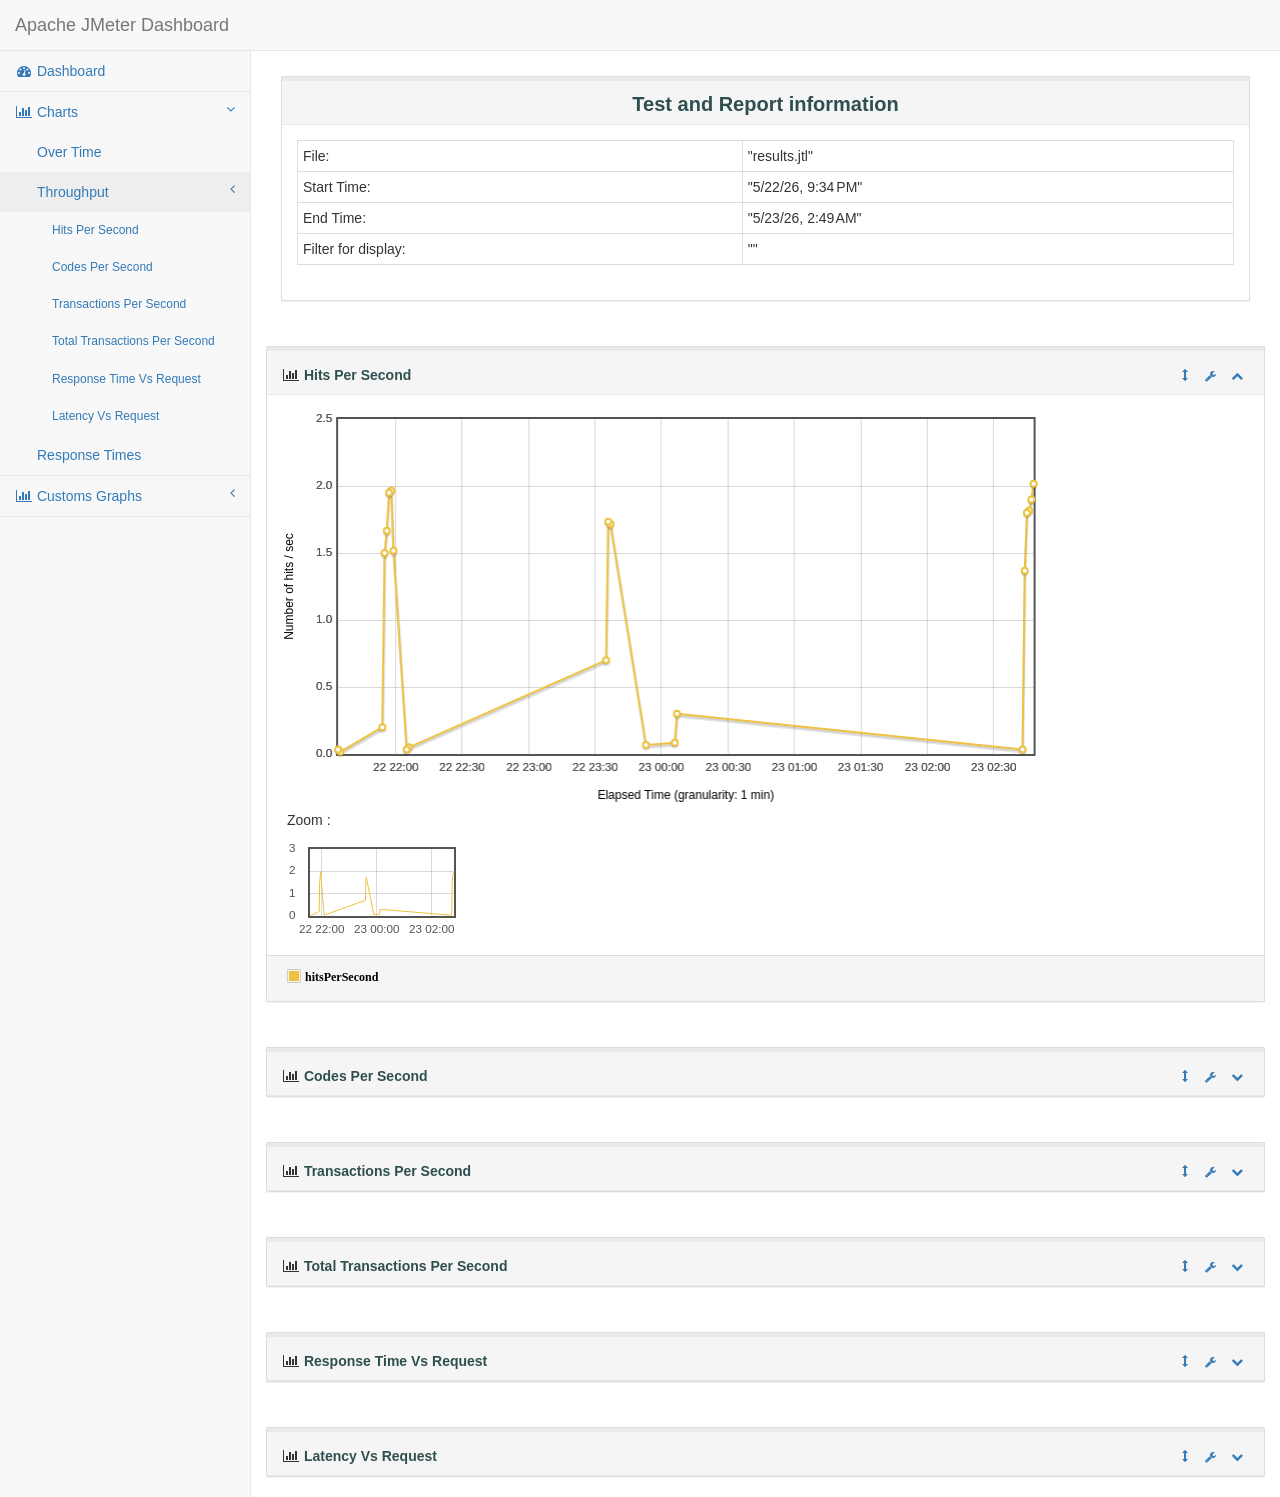
<file: src/test/resources/performancetest/html-report/content/pages/Throughput.html>
<!DOCTYPE html>
<html lang="en">

<head>

    <meta charset="utf-8">
    <meta http-equiv="X-UA-Compatible" content="IE=edge">
    <meta name="viewport" content="width=device-width, initial-scale=1">
    <meta name="description" content="">
    <meta name="author" content="">

    <title>Apache JMeter Dashboard</title>

    <!-- Bootstrap Core CSS -->
    <link href="../../sbadmin2-1.0.7/bower_components/bootstrap/dist/css/bootstrap.min.css" rel="stylesheet">

    <!-- icon -->
    <link rel="icon" type="image/png" href="icon-apache.png" />

    <!-- MetisMenu CSS -->
    <link href="../../sbadmin2-1.0.7/bower_components/metisMenu/dist/metisMenu.min.css" rel="stylesheet">

    <!-- Legends CSS -->
    <link href="../css/legends.css" rel="stylesheet">


    <!-- Custom CSS -->
    <link href="../../sbadmin2-1.0.7/dist/css/sb-admin-2.css" rel="stylesheet">

    <!-- Custom Fonts -->
    <link href="../../sbadmin2-1.0.7/bower_components/font-awesome/css/font-awesome.min.css" rel="stylesheet" type="text/css">

   <!-- JQuery UI style -->
    <link href="../css/jquery-ui.min.css" rel="stylesheet">
    <link href="../css/jquery-ui.structure.min.css" rel="stylesheet">
    <link href="../css/jquery-ui.theme.min.css" rel="stylesheet">
</head>

<body>

    <div id="wrapper">

        <!-- Navigation -->
        <nav class="navbar navbar-default navbar-static-top" role="navigation" style="margin-bottom: 0">
            <div class="navbar-header">
                <button type="button" class="navbar-toggle" data-toggle="collapse" data-target=".navbar-collapse">
                    <span class="sr-only">Toggle navigation</span>
                    <span class="icon-bar"></span>
                    <span class="icon-bar"></span>
                    <span class="icon-bar"></span>
                </button>
                <a class="navbar-brand" href="../../index.html">Apache JMeter Dashboard</a>
            </div>
            <!-- /.navbar-header -->


            <div class="navbar-default sidebar" role="navigation">
                <div class="sidebar-nav navbar-collapse">
                    <ul class="nav" id="side-menu">

                        <li>
                            <a href="../../index.html"><i class="fa fa-dashboard fa-fw"></i> Dashboard</a>
                        </li>
                        <li>
                            <a href="#"><i class="fa fa-bar-chart-o fa-fw"></i> Charts<span class="fa arrow"></span></a>
                            <ul class="nav nav-second-level">
                                <li>
                                    <a href="OverTime.html">Over Time</a>
                                </li>
                                <li>
                                    <a href="Throughput.html">Throughput<span class="fa arrow"></span></a>
                                    <ul class="nav nav-third-level in" id="submenu">
                                        <li>
                                            <a href="Throughput.html#hitsPerSecond" onclick="$('#bodyHitsPerSecond').collapse('show');">Hits Per Second</a>
                                        </li>

                                        <li>
                                            <a href="Throughput.html#codesPerSecond" onclick="$('#bodyCodesPerSecond').collapse('show');">Codes Per Second</a>
                                        </li>
                                        <li>
                                            <a href="Throughput.html#transactionsPerSecond" onclick="$('#bodyTransactionsPerSecond').collapse('show');">Transactions Per Second</a>
                                        </li>
                                        <li>
                                            <a href="Throughput.html#totalTPS" onclick="$('#bodyTotalTPS').collapse('show');">Total Transactions Per Second</a>
                                        </li>
                                        <li>
                                            <a href="Throughput.html#responseTimeVsRequest" onclick="$('#bodyResponseTimeVsRequest').collapse('show');">Response Time Vs Request</a>
                                        </li>
                                        <li>
                                            <a href="Throughput.html#latencyVsRequest" onclick="$('#bodyLatenciesVsRequest').collapse('show');">Latency Vs Request</a>
                                        </li>
                                    </ul>
                                </li>
                                <li>
                                    <a href="ResponseTimes.html">Response Times</a>
                                </li>
                            </ul>
                            <!-- /.nav-second-level -->
                        </li>

                        <li>
                            <a href="#"><i class="fa fa-bar-chart-o fa-fw"></i> Customs Graphs<span class="fa arrow"></span></a>
                            <ul class="nav nav-second-level">
                                <li>
                                    <a href="CustomsGraphs.html">Over Time</a>
                                </li>
                            </ul>
                        </li>

                    </ul>
                </div>
                <!-- /.sidebar-collapse -->
            </div>
            <!-- /.navbar-static-side -->
        </nav>

        <div id="page-wrapper">
            <div class="row">
                <div class="col-lg-12">
                     <div class="panel panel-default">
                        <div class="panel-heading" style="text-align:center;">
                           <p class="dashboard-title">Test and Report information</p>
                        </div>
                        <div class="panel-body">
                        <table id="generalInfos" class="table table-bordered table-condensed " >
                            <tr>
                                <td>File:</td>
                                <td>"results.jtl"</td>
                            </tr>
                            <tr>
                                <td>Start Time:</td>
                                <td>"5/22/26, 9:34 PM"</td>
                            </tr>
                            <tr>
                                <td>End Time:</td>
                                <td>"5/23/26, 2:49 AM"</td>
                            </tr>
                                <tr>
                                    <td>Filter for display:</td>
                                    <td>""</td>
                                </tr>
                        </table>
                     </div>
                </div>
            </div>
            <!-- /.row -->
            <div class="row" id="graphContainer">

                <!-- /.col-lg-12 -->

                <div class="col-lg-12 portlet" id="hitsPerSecond">
                    <div class="panel panel-default">
                        <div class="panel-heading portlet-header">
                           <i class="fa fa-bar-chart-o fa-fw"> </i>  <span type="button" class="dropdown-toggle click-title span-title" data-toggle="collapse" href="#bodyHitsPerSecond" aria-expanded="true" aria-controls="bodyHitsPerSecond">Hits Per Second</span>
                           <div class="pull-right">
                                <div class="btn-group">
                                    <a class="btn btn-link btn-xs">
                                        <i class="glyphicon glyphicon-resize-vertical"></i>
                                    </a>
                                    <button type="button" class="btn btn-link btn-xs dropdown-toggle" data-toggle="dropdown">
                                        <i class="fa fa-wrench"></i>
                                    </button>
                                    <ul class="dropdown-menu dropdown-user">
                                        <li><a href="#hitsPerSecond" onClick="checkAll('choicesHitsPerSecond');">Display samples</a>
                                        </li>
                                        <li><a href="#hitsPerSecond" onClick="uncheckAll('choicesHitsPerSecond');">Hide samples</a>
                                        </li>
                                        <li><a href="#hitsPerSecond" onclick="exportToPNG('flotHitsPerSecond', this);">Save as PNG</a></li>
                                    </ul>
                                    <button type="button" class="btn btn-link btn-xs dropdown-toggle" data-toggle="collapse" href="#bodyHitsPerSecond" aria-expanded="true" aria-controls="bodyHitsPerSecond">
                                        <i class="fa fa-chevron-up"></i>
                                    </button>
                                </div>
                            </div>
                        </div>
                        <!-- /.panel-heading -->
                        <div class="collapse in portlet-content" id="bodyHitsPerSecond">
                            <div class="panel-body" id="collapseHitsPerSecond" >
                                <div class="flot-chart" >
                                    <div class="flot-chart-content" id="flotHitsPerSecond" style="float: left; width:80%;"></div>
                                    <div style="float:left;margin-left:5px">
                                        <p>Zoom :</p>
                                        <div id="overviewHitsPerSecond" style="width:190px;height:100px;"></div>
                                    </div>
                                </div>
                            </div>
                            <div class="panel-footer" id="footerHitsPerSecond">
                                <p id="legendHitsPerSecond" hidden></p>
                                <ul id="choicesHitsPerSecond" class="legend"></ul>
                            </div>
                        </div>
                    </div>
                </div>

                <!-- codesPerSecond -->

                <div class="col-lg-12 portlet" id="codesPerSecond">
                    <div class="panel panel-default">
                        <div class="panel-heading portlet-header">
                            <i class="fa fa-bar-chart-o fa-fw"></i>
                            <span type="button" class="dropdown-toggle click-title span-title" data-toggle="collapse" href="#bodyCodesPerSecond" aria-expanded="true" aria-controls="bodyCodesPerSecond">Codes Per Second</span>
                            <div class="pull-right">
                                <div class="btn-group">
                                    <a class="btn btn-link btn-xs">
                                        <i class="glyphicon glyphicon-resize-vertical"></i>
                                    </a>
                                    <button type="button" class="btn btn-link btn-xs dropdown-toggle" data-toggle="dropdown">
                                        <i class="fa fa-wrench"></i>
                                    </button>
                                    <ul class="dropdown-menu dropdown-user">
                                        <li><a href="#codesPerSecond" onClick="checkAll('choicesCodesPerSecond');">Display samples</a>
                                        </li>
                                        <li><a href="#codesPerSecond" onClick="uncheckAll('choicesCodesPerSecond');">Hide samples</a>
                                        </li>
                                        <li><a href="#codesPerSecond" onclick="exportToPNG('flotCodesPerSecond', this);">Save as PNG</a></li>
                                    </ul>
                                    <button type="button" class="btn btn-link btn-xs dropdown-toggle" data-toggle="collapse" href="#bodyCodesPerSecond" aria-expanded="true" aria-controls="bodyCodesPerSecond">
                                        <i class="fa fa-chevron-down"></i>
                                    </button>
                                </div>
                            </div>
                        </div>
                        <!-- /.panel-heading -->

                        <div class="collapse out portlet-content" id="bodyCodesPerSecond">
                            <div class="panel-body" id="collapseCodesPerSecond">
                                <div class="flot-chart">
                                    <div class="flot-chart-content" id="flotCodesPerSecond" style="float: left; width:80%;"></div>
                                    <div style="float:left;margin-left:5px">
                                        <p>Zoom :</p>
                                        <div id="overviewCodesPerSecond" style="width:190px;height:100px;"></div>
                                    </div>
                                </div>
                            </div>
                            <div class="panel-footer" id="footerCodesPerSecond">
                                <p id="legendCodesPerSecond" hidden></p>
                                <ul id="choicesCodesPerSecond" class="legend"></ul>
                            </div>
                        </div>
                    </div>
                </div>
                <div class="col-lg-12 portlet" id="transactionsPerSecond">
                    <div class="panel panel-default">
                        <div class="panel-heading portlet-header">
                          <i class="fa fa-bar-chart-o fa-fw"> </i> <span type="button" class="dropdown-toggle click-title span-title" data-toggle="collapse" href="#bodyTransactionsPerSecond" aria-expanded="true" aria-controls="bodyTransactionsPerSecond">Transactions Per Second</span>
                          <div class="pull-right">
                                <div class="btn-group">
                                    <a class="btn btn-link btn-xs">
                                        <i class="glyphicon glyphicon-resize-vertical"></i>
                                    </a>
                                    <button type="button" class="btn btn-link btn-xs dropdown-toggle" data-toggle="dropdown">
                                        <i class="fa fa-wrench"></i>
                                    </button>
                                    <ul class="dropdown-menu dropdown-user">
                                        <li><a href="#transactionsPerSecond" onClick="checkAll('choicesTransactionsPerSecond');">Display all samples</a>
                                        </li>
                                        <li><a href="#transactionsPerSecond" onClick="uncheckAll('choicesTransactionsPerSecond');">Hide all samples</a>
                                        </li>
                                        <li><a href="#transactionsPerSecond" onclick="exportToPNG('flotTransactionsPerSecond', this);">Save as PNG</a></li>
                                    </ul>
                                    <button type="button" class="btn btn-link btn-xs dropdown-toggle" data-toggle="collapse" href="#bodyTransactionsPerSecond" aria-expanded="true" aria-controls="bodyTransactionsPerSecond">
                                        <i class="fa fa-chevron-down"></i>
                                    </button>
                                </div>
                            </div>
                        </div>
                        <!-- /.panel-heading -->
                        <div class="collapse out portlet-content" id="bodyTransactionsPerSecond">
                            <div class="panel-body" id="collapseTransactionsPerSecond">
                                <div class="flot-chart">
                                    <div class="flot-chart-content" id="flotTransactionsPerSecond" style="float: left; width:80%;"></div>
                                    <div style="float:left;margin-left:5px">
                                        <p>Zoom :</p>
                                        <div id="overviewTransactionsPerSecond" style="width:190px;height:100px;"></div>
                                    </div>
                                </div>
                            </div>
                            <div class="panel-footer" id="footerTransactionsPerSecond">
                                <p id="legendTransactionsPerSecond" hidden></p>
                                <ul id="choicesTransactionsPerSecond" class="legend"></ul>
                            </div>
                        </div>
                        <!-- /.panel-body -->
                    </div>
                    <!-- /.panel -->
                </div>

                <div class="col-lg-12 portlet" id="totalTPS">
                    <div class="panel panel-default">
                        <div class="panel-heading portlet-header">
                          <i class="fa fa-bar-chart-o fa-fw"> </i> <span type="button" class="dropdown-toggle click-title span-title" data-toggle="collapse" href="#bodyTotalTPS" aria-expanded="true" aria-controls="bodyTotalTPS">Total Transactions Per Second</span>
                          <div class="pull-right">
                                <div class="btn-group">
                                    <a class="btn btn-link btn-xs">
                                        <i class="glyphicon glyphicon-resize-vertical"></i>
                                    </a>
                                    <button type="button" class="btn btn-link btn-xs dropdown-toggle" data-toggle="dropdown">
                                        <i class="fa fa-wrench"></i>
                                    </button>
                                    <ul class="dropdown-menu dropdown-user">
                                        <li><a href="#totalTPS" onClick="checkAll('choicesTotalTPS');">Display all samples</a>
                                        </li>
                                        <li><a href="#totalTPS" onClick="uncheckAll('choicesTotalTPS');">Hide all samples</a>
                                        </li>
                                        <li><a href="#totalTPS" onclick="exportToPNG('flotTotalTPS', this);">Save as PNG</a></li>
                                    </ul>
                                    <button type="button" class="btn btn-link btn-xs dropdown-toggle" data-toggle="collapse" href="#bodyTotalTPS" aria-expanded="true" aria-controls="bodyTotalTPS">
                                        <i class="fa fa-chevron-down"></i>
                                    </button>
                                </div>
                            </div>
                        </div>
                        <!-- /.panel-heading -->
                        <div class="collapse out portlet-content" id="bodyTotalTPS">
                            <div class="panel-body" id="collapseTotalTPS">
                                <div class="flot-chart">
                                    <div class="flot-chart-content" id="flotTotalTPS" style="float: left; width:80%;"></div>
                                    <div style="float:left;margin-left:5px">
                                        <p>Zoom :</p>
                                        <div id="overviewTotalTPS" style="width:190px;height:100px;"></div>
                                    </div>
                                </div>
                            </div>
                            <div class="panel-footer" id="footerTotalTPS">
                                <p id="legendTotalTPS" hidden></p>
                                <ul id="choicesTotalTPS" class="legend"></ul>
                            </div>
                        </div>
                        <!-- /.panel-body -->
                    </div>
                    <!-- /.panel -->
                </div>

                <div class="col-lg-12 portlet" id="responseTimeVsRequest">
                    <div class="panel panel-default">
                        <div class="panel-heading portlet-header">
                          <i class="fa fa-bar-chart-o fa-fw"> </i> <span type="button" class="dropdown-toggle click-title span-title" data-toggle="collapse" href="#bodyResponseTimeVsRequest" aria-expanded="true" aria-controls="bodyResponseTimeVsRequest">Response Time Vs Request</span>
                          <div class="pull-right">
                                <div class="btn-group">
                                    <a class="btn btn-link btn-xs">
                                        <i class="glyphicon glyphicon-resize-vertical"></i>
                                    </a>
                                    <button type="button" class="btn btn-link btn-xs dropdown-toggle" data-toggle="dropdown">
                                        <i class="fa fa-wrench"></i>
                                    </button>
                                    <ul class="dropdown-menu dropdown-user">
                                        <li><a href="#responseTimeVsRequest" onClick="checkAll('choicesResponseTimeVsRequest');">Display all samples</a>
                                        </li>
                                        <li><a href="#responseTimeVsRequest" onClick="uncheckAll('choicesResponseTimeVsRequest');">Hide all samples</a>
                                        </li>
                                        <li><a href="#responseTimeVsRequest" onclick="exportToPNG('flotResponseTimeVsRequest', this);">Save as PNG</a></li>
                                    </ul>
                                    <button type="button" class="btn btn-link btn-xs dropdown-toggle" data-toggle="collapse" href="#bodyResponseTimeVsRequest" aria-expanded="true" aria-controls="bodyResponseTimeVsRequest">
                                        <i class="fa fa-chevron-down"></i>
                                    </button>
                                </div>
                            </div>
                        </div>
                        <!-- /.panel-heading -->
                        <div class="collapse out portlet-content" id="bodyResponseTimeVsRequest">
                            <div class="panel-body" id="collapseResponseTimeVsRequest">
                                <div class="flot-chart">
                                    <div class="flot-chart-content" id="flotResponseTimeVsRequest" style="float: left; width:80%;"></div>
                                    <div style="float:left;margin-left:5px">
                                        <p>Zoom :</p>
                                        <div id="overviewResponseTimeVsRequest" style="width:190px;height:100px;"></div>
                                    </div>
                                </div>
                            </div>
                            <div class="panel-footer" id="footerResponseRimeVsRequest">
                                    <p id="legendResponseTimeVsRequest" hidden></p>
                                    <ul id="choicesResponseTimeVsRequest" class="legend"></ul>
                            </div>
                        </div>
                        <!-- /.panel-body -->
                    </div>
                    <!-- /.panel -->
                </div>
               <div class="col-lg-12 portlet" id="latencyVsRequest">
                    <div class="panel panel-default">
                        <div class="panel-heading portlet-header">
                          <i class="fa fa-bar-chart-o fa-fw"> </i> <span type="button" class="dropdown-toggle click-title span-title" data-toggle="collapse" href="#bodyLatenciesVsRequest" aria-expanded="true" aria-controls="bodyLatenciesVsRequest">Latency Vs Request</span>
                          <div class="pull-right">
                                <div class="btn-group">
                                    <a class="btn btn-link btn-xs">
                                        <i class="glyphicon glyphicon-resize-vertical"></i>
                                    </a>
                                    <button type="button" class="btn btn-link btn-xs dropdown-toggle" data-toggle="dropdown">
                                        <i class="fa fa-wrench"></i>
                                    </button>
                                    <ul class="dropdown-menu dropdown-user">
                                        <li><a href="#latencyVsRequest" onClick="checkAll('choicesLatencyVsRequest');">Display all samples</a>
                                        </li>
                                        <li><a href="#latencyVsRequest" onClick="uncheckAll('choicesLatencyVsRequest');">Hide all samples</a>
                                        </li>
                                        <li><a href="#latencyVsRequest" onclick="exportToPNG('flotLatenciesVsRequest', this);">Save as PNG</a></li>
                                    </ul>
                                    <button type="button" class="btn btn-link btn-xs dropdown-toggle" data-toggle="collapse" href="#bodyLatenciesVsRequest" aria-expanded="true" aria-controls="bodyLatenciesVsRequest">
                                        <i class="fa fa-chevron-down"></i>
                                    </button>
                                </div>
                            </div>
                        </div>
                        <!-- /.panel-heading -->
                        <div class="collapse out portlet-content" id="bodyLatenciesVsRequest">
                            <div class="panel-body" id="collapseLatencyVsRequest">
                                <div class="flot-chart">
                                    <div class="flot-chart-content" id="flotLatenciesVsRequest" style="float: left; width:80%;"></div>
                                    <div style="float:left;margin-left:5px">
                                        <p>Zoom :</p>
                                        <div id="overviewLatenciesVsRequest" style="width:190px;height:100px;"></div>
                                    </div>
                                </div>
                                <div class="panel-footer" id="footerLatenciesVsRequest">
                                    <p id="legendLatencyVsRequest" hidden></p>
                                    <ul id="choicesLatencyVsRequest" class="legend"></ul>
                                </div>
                            </div>
                        </div>
                        <!-- /.panel-body -->
                    </div>
                    <!-- /.panel -->
                </div>

            </div>
            <!-- /.row -->
        </div>
        <!-- /#page-wrapper -->

    </div>
    <!-- /#wrapper -->

     <!-- jQuery -->
    <script src="../../sbadmin2-1.0.7/bower_components/jquery/dist/jquery.min.js"></script>

    <!-- Bootstrap Core JavaScript -->
    <script src="../../sbadmin2-1.0.7/bower_components/bootstrap/dist/js/bootstrap.min.js"></script>

    <!-- Metis Menu Plugin JavaScript -->
    <script src="../../sbadmin2-1.0.7/bower_components/metisMenu/dist/metisMenu.min.js"></script>

    <!-- Flot Charts JavaScript -->
    <script src="../../sbadmin2-1.0.7/bower_components/flot/excanvas.min.js"></script>
    <script src="../../sbadmin2-1.0.7/bower_components/flot/jquery.flot.js"></script>
    <script src="../../sbadmin2-1.0.7/bower_components/flot/jquery.flot.pie.js"></script>
    <script src="../../sbadmin2-1.0.7/bower_components/flot/jquery.flot.resize.js"></script>
    <script src="../../sbadmin2-1.0.7/bower_components/flot/jquery.flot.canvas.js"></script>
    <script src="../../sbadmin2-1.0.7/bower_components/flot/jquery.flot.time.js"></script>
    <script src="../../sbadmin2-1.0.7/bower_components/flot/jquery.flot.selection.js"></script>
    <script src="../../sbadmin2-1.0.7/bower_components/flot.tooltip/js/jquery.flot.tooltip.min.js"></script>
    <script src="../../sbadmin2-1.0.7/bower_components/flot-axislabels/jquery.flot.axislabels.js"></script>
    <script src="../js/hashtable.js"></script>
    <script src="../js/jquery.numberformatter-1.2.3.min.js"></script>
    <script src="../js/curvedLines.js"></script>
    <script src="../js/dashboard-commons.js"></script>
    <script src="../js/graph.js"></script>
    <script src="../js/jquery-ui.min.js"></script>
    <!-- Custom Theme JavaScript -->
    <script src="../../sbadmin2-1.0.7/dist/js/sb-admin-2.js"></script>
    <script src="../js/jquery.cookie.js"></script>
</body>

</html>
</file>
<file: src/test/resources/performancetest/html-report/content/css/dashboard.css>
/*
   Licensed to the Apache Software Foundation (ASF) under one or more
   contributor license agreements.  See the NOTICE file distributed with
   this work for additional information regarding copyright ownership.
   The ASF licenses this file to You under the Apache License, Version 2.0
   (the "License"); you may not use this file except in compliance with
   the License.  You may obtain a copy of the License at

       http://www.apache.org/licenses/LICENSE-2.0

   Unless required by applicable law or agreed to in writing, software
   distributed under the License is distributed on an "AS IS" BASIS,
   WITHOUT WARRANTIES OR CONDITIONS OF ANY KIND, either express or implied.
   See the License for the specific language governing permissions and
   limitations under the License.
*/
#stats td, th
{

    width: 9%;//140px;
    height: 30px;
}
#stats td
{
    text-align: center;
}
#stats th
{
    font-weight:bold;
}
.blue
{
    background-color: #dff0d8;
}
#errors td, th
{
    text-align: center;
    width: 400px;
    height: 30px;
}
#errors td
{

}
#errors th
{
    font-weight:bold;
}
</file>
<file: src/test/resources/performancetest/html-report/content/css/theme.blue.css>
/*************
  Blue Theme
 *************/
/* overall */
.tablesorter-blue {
	width: 100%;
	background-color: #fff;
	margin: 10px 0 15px;
	text-align: left;
	border-spacing: 0;
	border: #cdcdcd 1px solid;
	border-width: 1px 0 0 1px;
}
.tablesorter-blue th,
.tablesorter-blue td {
	border: #cdcdcd 1px solid;
	border-width: 0 1px 1px 0;
}

/* header */
.tablesorter-blue th,
.tablesorter-blue thead td {
	font: 12px/18px Arial, Sans-serif;
	font-weight: bold;
	color: #000;
	background-color: #99bfe6;
	border-collapse: collapse;
	padding: 4px;
	text-shadow: 0 1px 0 rgba(204, 204, 204, 0.7);
}
.tablesorter-blue tbody td,
.tablesorter-blue tfoot th,
.tablesorter-blue tfoot td {
	padding: 4px;
	vertical-align: top;
}
.tablesorter-blue .header,
.tablesorter-blue .tablesorter-header {
	/* black (unsorted) double arrow */
	background-image: url([data-uri]);
	/* white (unsorted) double arrow */
	/* background-image: url([data-uri]); */
	/* image */
	/* background-image: url(images/black-unsorted.gif); */
	background-repeat: no-repeat;
	background-position: center right;
	padding: 4px 18px 4px 4px;
	white-space: normal;
	cursor: pointer;
}
.tablesorter-blue .headerSortUp,
.tablesorter-blue .tablesorter-headerSortUp,
.tablesorter-blue .tablesorter-headerAsc {
	background-color: #9fbfdf;
	/* black asc arrow */
	background-image: url([data-uri]);
	/* white asc arrow */
	/* background-image: url([data-uri]); */
	/* image */
	/* background-image: url(images/black-asc.gif); */
}
.tablesorter-blue .headerSortDown,
.tablesorter-blue .tablesorter-headerSortDown,
.tablesorter-blue .tablesorter-headerDesc {
	background-color: #8cb3d9;
	/* black desc arrow */
	background-image: url([data-uri]);
	/* white desc arrow */
	/* background-image: url([data-uri]); */
	/* image */
	/* background-image: url(images/black-desc.gif); */
}
.tablesorter-blue thead .sorter-false {
	background-image: none;
	cursor: default;
	padding: 4px;
}

/* tfoot */
.tablesorter-blue tfoot .tablesorter-headerSortUp,
.tablesorter-blue tfoot .tablesorter-headerSortDown,
.tablesorter-blue tfoot .tablesorter-headerAsc,
.tablesorter-blue tfoot .tablesorter-headerDesc {
	/* remove sort arrows from footer */
	background-image: none;
}

/* tbody */
.tablesorter-blue td {
	color: #3d3d3d;
	background-color: #fff;
	padding: 4px;
	vertical-align: top;
}

/* hovered row colors
 you'll need to add additional lines for
 rows with more than 2 child rows
 */
.tablesorter-blue tbody > tr.hover > td,
.tablesorter-blue tbody > tr:hover > td,
.tablesorter-blue tbody > tr:hover + tr.tablesorter-childRow > td,
.tablesorter-blue tbody > tr:hover + tr.tablesorter-childRow + tr.tablesorter-childRow > td,
.tablesorter-blue tbody > tr.even.hover > td,
.tablesorter-blue tbody > tr.even:hover > td,
.tablesorter-blue tbody > tr.even:hover + tr.tablesorter-childRow > td,
.tablesorter-blue tbody > tr.even:hover + tr.tablesorter-childRow + tr.tablesorter-childRow > td {
	background-color: #d9d9d9;
}
.tablesorter-blue tbody > tr.odd.hover > td,
.tablesorter-blue tbody > tr.odd:hover > td,
.tablesorter-blue tbody > tr.odd:hover + tr.tablesorter-childRow > td,
.tablesorter-blue tbody > tr.odd:hover + tr.tablesorter-childRow + tr.tablesorter-childRow > td {
	background-color: #bfbfbf;
}

/* table processing indicator */
.tablesorter-blue .tablesorter-processing {
	background-position: center center !important;
	background-repeat: no-repeat !important;
	/* background-image: url(images/loading.gif) !important; */
	background-image: url('[data-uri]') !important;
}

/* Zebra Widget - row alternating colors */
.tablesorter-blue tbody tr.odd > td {
	background-color: #ebf2fa;
}
.tablesorter-blue tbody tr.even > td {
	background-color: #fff;
}

/* Column Widget - column sort colors */
.tablesorter-blue td.primary,
.tablesorter-blue tr.odd td.primary {
	background-color: #99b3e6;
}
.tablesorter-blue tr.even td.primary {
	background-color: #c2d1f0;
}
.tablesorter-blue td.secondary,
.tablesorter-blue tr.odd td.secondary {
	background-color: #c2d1f0;
}
.tablesorter-blue tr.even td.secondary {
	background-color: #d6e0f5;
}
.tablesorter-blue td.tertiary,
.tablesorter-blue tr.odd td.tertiary {
	background-color: #d6e0f5;
}
.tablesorter-blue tr.even td.tertiary {
	background-color: #ebf0fa;
}

/* caption */
caption {
	background-color: #fff;
}

/* filter widget */
.tablesorter-blue .tablesorter-filter-row {
	background-color: #eee;
}
.tablesorter-blue .tablesorter-filter-row td {
	background-color: #eee;
	line-height: normal;
	text-align: center; /* center the input */
	-webkit-transition: line-height 0.1s ease;
	-moz-transition: line-height 0.1s ease;
	-o-transition: line-height 0.1s ease;
	transition: line-height 0.1s ease;
}
/* optional disabled input styling */
.tablesorter-blue .tablesorter-filter-row .disabled {
	opacity: 0.5;
	filter: alpha(opacity=50);
	cursor: not-allowed;
}
/* hidden filter row */
.tablesorter-blue .tablesorter-filter-row.hideme td {
	/*** *********************************************** ***/
	/*** change this padding to modify the thickness     ***/
	/*** of the closed filter row (height = padding x 2) ***/
	padding: 2px;
	/*** *********************************************** ***/
	margin: 0;
	line-height: 0;
	cursor: pointer;
}
.tablesorter-blue .tablesorter-filter-row.hideme * {
	height: 1px;
	min-height: 0;
	border: 0;
	padding: 0;
	margin: 0;
	/* don't use visibility: hidden because it disables tabbing */
	opacity: 0;
	filter: alpha(opacity=0);
}
/* filters */
.tablesorter-blue input.tablesorter-filter,
.tablesorter-blue select.tablesorter-filter {
	width: 98%;
	height: auto;
	margin: 0;
	padding: 4px;
	background-color: #fff;
	border: 1px solid #bbb;
	color: #333;
	-webkit-box-sizing: border-box;
	-moz-box-sizing: border-box;
	box-sizing: border-box;
	-webkit-transition: height 0.1s ease;
	-moz-transition: height 0.1s ease;
	-o-transition: height 0.1s ease;
	transition: height 0.1s ease;
}
/* rows hidden by filtering (needed for child rows) */
.tablesorter .filtered {
	display: none;
}

/* ajax error row */
.tablesorter .tablesorter-errorRow td {
	text-align: center;
	cursor: pointer;
	background-color: #e6bf99;
}

.tablesorter .tablesorter-no-sort td {
	font-weight: bold;
}
</file>
<file: src/test/resources/performancetest/html-report/content/css/legends.css>
/*
   Licensed to the Apache Software Foundation (ASF) under one or more
   contributor license agreements.  See the NOTICE file distributed with
   this work for additional information regarding copyright ownership.
   The ASF licenses this file to You under the Apache License, Version 2.0
   (the "License"); you may not use this file except in compliance with
   the License.  You may obtain a copy of the License at

       http://www.apache.org/licenses/LICENSE-2.0

   Unless required by applicable law or agreed to in writing, software
   distributed under the License is distributed on an "AS IS" BASIS,
   WITHOUT WARRANTIES OR CONDITIONS OF ANY KIND, either express or implied.
   See the License for the specific language governing permissions and
   limitations under the License.
*/
.legend {
    margin-left: -40px;
    font-size: 12px;
    display: inline;
    font-family: 'Open Sans';
    font-weight: bold;
}

.panel-footer
{

}

.subLegend
{

}

.legend li > div {
    display: inline-block;
    margin-right: 3px;
    margin-left: 5px;
}

.legend li label {
    margin-left: 1px;
    margin-right: 10px;
    color: black;
    font-family: Open sans;
    /*width: 200px;*/
}
li
{
    list-style-type:none;
    display: inline-block;
}

.nav-third-level
{
    font-size: 12px;
}

.legend-disabled {
    border-color: #818181 !important;
}
</file>
<file: src/test/resources/performancetest/html-report/sbadmin2-1.0.7/bower_components/metisMenu/dist/metisMenu.min.css>
/*
 * metismenu - v1.1.3
 * Easy menu jQuery plugin for Twitter Bootstrap 3
 * https://github.com/onokumus/metisMenu
 *
 * Made by Osman Nuri Okumus
 * Under MIT License
 */

.arrow{float:right;line-height:1.42857}.glyphicon.arrow:before{content:"\e079"}.active>a>.glyphicon.arrow:before{content:"\e114"}.fa.arrow:before{content:"\f104"}.active>a>.fa.arrow:before{content:"\f107"}.plus-times{float:right}.fa.plus-times:before{content:"\f067"}.active>a>.fa.plus-times{filter:progid:DXImageTransform.Microsoft.BasicImage(rotation=1);-webkit-transform:rotate(45deg);-moz-transform:rotate(45deg);-ms-transform:rotate(45deg);-o-transform:rotate(45deg);transform:rotate(45deg)}.plus-minus{float:right}.fa.plus-minus:before{content:"\f067"}.active>a>.fa.plus-minus:before{content:"\f068"}
</file>
<file: src/test/resources/performancetest/html-report/sbadmin2-1.0.7/dist/css/sb-admin-2.css>
/*!
 * Start Bootstrap - SB Admin 2 Bootstrap Admin Theme (http://startbootstrap.com)
 * Code licensed under the Apache License v2.0.
 * For details, see http://www.apache.org/licenses/LICENSE-2.0.
 */

body {
    background-color: #f8f8f8;
}
.ibox
{
	border: 1px solid black;
	border-color: #e7eaec;
}
#wrapper {
    width: 100%;
}

#page-wrapper {
    padding: 0 15px;
    min-height: 568px;
    background-color: #fff;
}

@media(min-width:768px) {
    #page-wrapper {
        position: inherit;
        margin: 0 0 0 250px;
        padding: 0 30px;
        border-left: 1px solid #e7e7e7;
    }
}

.navbar-top-links {
    margin-right: 0;
}

.navbar-top-links li {
    display: inline-block;
}

.navbar-top-links li:last-child {
    margin-right: 15px;
}

.navbar-top-links li a {
    padding: 15px;
    min-height: 50px;
}

.navbar-top-links .dropdown-menu li {
    display: block;
}

.navbar-top-links .dropdown-menu li:last-child {
    margin-right: 0;
}

.navbar-top-links .dropdown-menu li a {
    padding: 3px 20px;
    min-height: 0;
}

.navbar-top-links .dropdown-menu li a div {
    white-space: normal;
}

.navbar-top-links .dropdown-messages,
.navbar-top-links .dropdown-tasks,
.navbar-top-links .dropdown-alerts {
    width: 310px;
    min-width: 0;
}

.navbar-top-links .dropdown-messages {
    margin-left: 5px;
}

.navbar-top-links .dropdown-tasks {
    margin-left: -59px;
}

.navbar-top-links .dropdown-alerts {
    margin-left: -123px;
}

.navbar-top-links .dropdown-user {
    right: 0;
    left: auto;
}

.sidebar .sidebar-nav.navbar-collapse {
    padding-right: 0;
    padding-left: 0;
}

.sidebar .sidebar-search {
    padding: 15px;
}

.sidebar ul li {
    border-bottom: 1px solid #e7e7e7;
}

.sidebar ul li a.active {
    background-color: #eee;
}

.sidebar .arrow {
    float: right;
}

.sidebar .fa.arrow:before {
    content: "\f104";
}

.sidebar .active>a>.fa.arrow:before {
    content: "\f107";
}

.sidebar .nav-second-level li,
.sidebar .nav-third-level li {
    border-bottom: 0!important;
}

.sidebar .nav-second-level li a {
    padding-left: 37px;
}

.sidebar .nav-third-level li a {
    padding-left: 52px;
}

@media(min-width:768px) {
    .sidebar {
        z-index: 1;
        position: absolute;
        width: 250px;
        margin-top: 51px;
    }

    .navbar-top-links .dropdown-messages,
    .navbar-top-links .dropdown-tasks,
    .navbar-top-links .dropdown-alerts {
        margin-left: auto;
    }
}

.btn-outline {
    color: inherit;
    background-color: transparent;
    transition: all .5s;
}

.btn-primary.btn-outline {
    color: #428bca;
}

.btn-success.btn-outline {
    color: #5cb85c;
}

.btn-info.btn-outline {
    color: #5bc0de;
}

.btn-warning.btn-outline {
    color: #f0ad4e;
}

.btn-danger.btn-outline {
    color: #d9534f;
}

.btn-primary.btn-outline:hover,
.btn-success.btn-outline:hover,
.btn-info.btn-outline:hover,
.btn-warning.btn-outline:hover,
.btn-danger.btn-outline:hover {
    color: #fff;
}

.chat {
    margin: 0;
    padding: 0;
    list-style: none;
}

.chat li {
    margin-bottom: 10px;
    padding-bottom: 5px;
    border-bottom: 1px dotted #999;
}

.chat li.left .chat-body {
    margin-left: 60px;
}

.chat li.right .chat-body {
    margin-right: 60px;
}

.chat li .chat-body p {
    margin: 0;
}

.panel .slidedown .glyphicon,
.chat .glyphicon {
    margin-right: 5px;
}

.chat-panel .panel-body {
    height: 350px;
    overflow-y: scroll;
}

.login-panel {
    margin-top: 25%;
}

.flot-chart {
    display: block;
    height: 400px;
}

.flot-chart-content {
    width: 100%;
    height: 100%;
}

.dataTables_wrapper {
    position: relative;
    clear: both;
}

table.dataTable thead .sorting,
table.dataTable thead .sorting_asc,
table.dataTable thead .sorting_desc,
table.dataTable thead .sorting_asc_disabled,
table.dataTable thead .sorting_desc_disabled {
    background: 0 0;
}

table.dataTable thead .sorting_asc:after {
    content: "\f0de";
    float: right;
    font-family: fontawesome;
}

table.dataTable thead .sorting_desc:after {
    content: "\f0dd";
    float: right;
    font-family: fontawesome;
}

table.dataTable thead .sorting:after {
    content: "\f0dc";
    float: right;
    font-family: fontawesome;
    color: rgba(50,50,50,.5);
}

.btn-circle {
    width: 30px;
    height: 30px;
    padding: 6px 0;
    border-radius: 15px;
    text-align: center;
    font-size: 12px;
    line-height: 1.428571429;
}

.btn-circle.btn-lg {
    width: 50px;
    height: 50px;
    padding: 10px 16px;
    border-radius: 25px;
    font-size: 18px;
    line-height: 1.33;
}

.btn-circle.btn-xl {
    width: 70px;
    height: 70px;
    padding: 10px 16px;
    border-radius: 35px;
    font-size: 24px;
    line-height: 1.33;
}

.show-grid [class^=col-] {
    padding-top: 10px;
    padding-bottom: 10px;
    border: 1px solid #ddd;
    background-color: #eee!important;
}

.show-grid {
    margin: 15px 0;
}

.huge {
    font-size: 40px;
}

.panel-green {
    border-color: #5cb85c;
}

.panel-green .panel-heading {
    border-color: #5cb85c;
    color: #fff;
    background-color: #5cb85c;
}

.panel-green a {
    color: #5cb85c;
}

.panel-green a:hover {
    color: #3d8b3d;
}

.panel-red {
    border-color: #d9534f;
}

.panel-red .panel-heading {
    border-color: #d9534f;
    color: #fff;
    background-color: #d9534f;
}

.panel-red a {
    color: #d9534f;
}

.panel-red a:hover {
    color: #b52b27;
}

.panel-yellow {
    border-color: #f0ad4e;
}

.panel-yellow .panel-heading {
    border-color: #f0ad4e;
    color: #fff;
    background-color: #f0ad4e;
}

.panel-yellow a {
    color: #f0ad4e;
}

.panel-yellow a:hover {
    color: #df8a13;
}
.ui-draggable .panel-heading {
  cursor: move;
}
.panel {
  clear: both;
  margin-bottom: 25px;
  margin-top: 25px;
  padding: 5;
}
.panel:after,
.panel:before {
  display: table;
}
.panel {
  margin-bottom: 20px;
  background-color: #fff;
  border: 1px solid transparent;
  border-radius: 1px;
  -webkit-box-shadow: 0 1px 1px rgba(0, 0, 0, .05);
          box-shadow: 0 1px 1px rgba(0, 0, 0, .05);
}
.panel-heading {
  padding: 10px 15px;
  border-bottom: 1px solid transparent;
  border-top-left-radius: 1px;
  border-top-right-radius: 1px;
}
.panel-heading {
  -moz-border-bottom-colors: none;
  -moz-border-left-colors: none;
  -moz-border-right-colors: none;
  -moz-border-top-colors: none;
  background-color: #ffffff;
  border-color: #e7eaec;
  border-style: solid solid solid;
  border-width: 4px 0px 1px;
  color: inherit;
  margin-bottom: 0;
  padding: 14px 15px 7px;
  height: 48px;
}
.panel-default {
  border-color: #ddd;
}
.panel-default > .panel-heading {
  color: #333;
  background-color: #f5f5f5;
  border-color: #e7eaec;
}

.panel .open > .dropdown-menu {
  left: auto;
  right: 0;
}

.ui-sortable .panel-heading {
  cursor: move;
}
.panel .ui-state-highlight {
  background-color: green;
}
.span-title
{
	font-weight: bold;
	color: darkslategrey;
}
.dashboard-title
{
	font-weight: bold;
	color: darkslategrey;
	font-size: 20px;
	margin-top:-5px;
}
</file>
